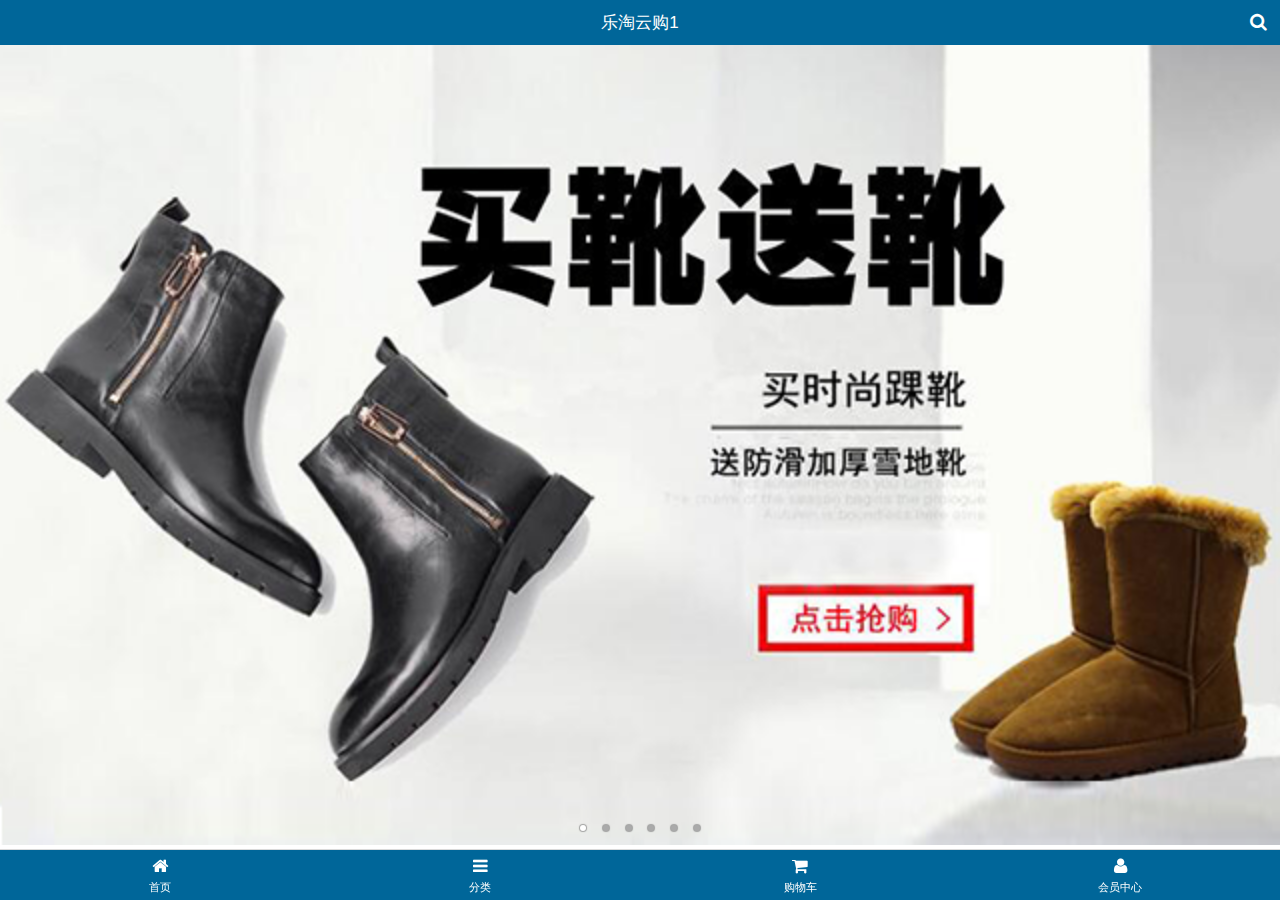
<file: public/frontEnd/index.html>
<!DOCTYPE html>
<html lang="en">

<head>
  <meta charset="UTF-8">
  <meta name="viewport" content="width=device-width, user-scalable=no, initial-scale=1.0"
  />
  <meta content="yes" name="apple-mobile-web-app-capable">
  <!-- 下面的meta代表 当在ios系统的手机中进入该网站  你的手机上的有信号显示的顶部是黑色 -->
  <meta content="black" name="apple-mobile-web-app-status-bar-style">
  <!-- 下面的meta代表 当在iso系统的手机中 是否是让系统标记出手机号或者email邮箱 如果你写的是no 代表忽略电话号码 
        如果写的yes 那么会出现特殊的样式 
  -->
  <meta content="telephone=no" name="format-detection">
  <meta name="description" content="乐淘是中国最大的正品运动鞋、皮鞋网上专卖。乐淘网经营的品牌包括耐克、阿迪达斯、李宁、匡威等国内外知名品牌的篮球鞋,板鞋,休闲鞋,跑步鞋,帆布...">
  <meta name="Keywords" content="乐淘 乐淘鞋城 买鞋子 上乐淘 运动鞋 篮球鞋 帆布鞋 跑步鞋 男鞋 女鞋 足球鞋 休闲鞋 凉鞋 户外鞋 布洛克 高跟鞋 单鞋 豆豆鞋 乐福鞋 牛津鞋 凉拖 皮鞋 短靴 长靴 登山鞋 徒步鞋 硫化鞋 训练鞋 溯溪鞋 越野鞋 板鞋 足球鞋 网球鞋 赛车鞋 雪地靴 马丁靴 商务 英伦">
  <link rel="shortcut icon" href="favicon.ico" type="image/x-icon">
  <title>乐淘云购</title>
  <!-- 引入mui的css文件 -->
  <link rel="stylesheet" href="./lib/mui/css/mui.min.css">
  <!-- 字体图标库 -->
  <link rel="stylesheet" href="./lib/fontAwesome/css/font-awesome.min.css">
  <!-- 引入当前页面的css -->
  <link rel="stylesheet" href="./css/index.css">
  <link rel="stylesheet" href="./css/common.css">
</head>

<body>

  <div class="cz_topBar">
    <span>乐淘云购1</span>
    <a href="./search.html" class="icon_search fa fa-search"></a>
  </div>

  <div class="cz_content">
    <div class="mui-scroll-wrapper">
      <div class="mui-scroll">
        <div class="cz_banner mui-slider">
          <div class="mui-slider-group mui-slider-loop">
            <!--支持循环，需要重复图片节点-->
            <div class="mui-slider-item mui-slider-item-duplicate">
              <a href="#">
                <img src="images/banner6.png" />
              </a>
            </div>
            <div class="mui-slider-item">
              <a href="#">
                <img src="images/banner1.png" />
              </a>
            </div>
            <div class="mui-slider-item">
              <a href="#">
                <img src="images/banner2.png" />
              </a>
            </div>
            <div class="mui-slider-item">
              <a href="#">
                <img src="images/banner3.png" />
              </a>
            </div>
            <div class="mui-slider-item">
              <a href="#">
                <img src="images/banner4.png" />
              </a>
            </div>
            <div class="mui-slider-item">
              <a href="#">
                <img src="images/banner5.png" />
              </a>
            </div>
            <div class="mui-slider-item">
              <a href="#">
                <img src="images/banner6.png" />
              </a>
            </div>
            <!--支持循环，需要重复图片节点-->
            <div class="mui-slider-item mui-slider-item-duplicate">
              <a href="#">
                <img src="images/banner1.png" />
              </a>
            </div>
          </div>
          <div class="mui-slider-indicator">
            <div class="mui-indicator  mui-active"></div>
            <div class="mui-indicator"></div>
            <div class="mui-indicator"></div>
            <div class="mui-indicator"></div>
            <div class="mui-indicator"></div>
            <div class="mui-indicator"></div>
          </div>
        </div>
        <div class="cz_cate miu-clearfix">
          <a href="javascript:;">
            <img src="images/nav1.png" alt="">
          </a>
          <a href="javascript:;">
            <img src="images/nav2.png" alt="">
          </a>
          <a href="javascript:;">
            <img src="images/nav3.png" alt="">
          </a>
          <a href="javascript:;">
            <img src="images/nav4.png" alt="">
          </a>
          <a href="javascript:;">
            <img src="images/nav5.png" alt="">
          </a>
          <a href="javascript:;">
            <img src="images/nav6.png" alt="">
          </a>
        </div>
        <div class="cz_active">
          <a href="javascript:;">
            <img src="images/active1.png" alt="">
            <img src="images/active4.png" alt="">
          </a>

          <a href="javascript:;">
            <img src="images/active2.png" alt="">
            <img src="images/active5.png" alt="">
            <a href="javascript:;">
              <img src="images/active3.png" alt="">
            </a>
          </a>
        </div>
        <!-- 品牌專區 -->
        <div class="lt-brand">
          <a href="javascript:;">
            <img src="./images/title0.png" alt="">
          </a>
          <a href="javascript:;">
            <img src="./images/brand1.png" alt="">
          </a>
          <a href="javascript:;">
            <img src="./images/brand2.png" alt="">
          </a>
          <a href="javascript:;">
            <img src="./images/brand3.png" alt="">
          </a>
          <a href="javascript:;">
            <img src="./images/brand4.png" alt="">
          </a>
          <a href="javascript:;">
            <img src="./images/brand5.png" alt="">
          </a>
          <a href="javascript:;">
            <img src="./images/brand6.png" alt="">
          </a>
          <a href="javascript:;">
            <img src="./images/brand7.png" alt="">
          </a>
          <a href="javascript:;">
            <img src="./images/brand8.png" alt="">
          </a>
          <a href="javascript:;">
            <img src="./images/title1.png" alt="">
          </a>
        </div>
        <!-- 運動專區 -->
        <div class="lt-sport">
          <div class="lt-item">
            <a class="item-wrap">
              <img src="images/product.jpg" alt="">
              <p>adidas阿迪达斯 男式 场下休闲篮球鞋S83700 </p>
              <div class="price">
                <span class="new">￥560.00</span>
                <span class="old">￥888.00</span>
              </div>
              <button>立即購買</button>
            </a>
          </div>
          <div class="lt-item">
            <a class="item-wrap">
              <img src="images/product.jpg" alt="">
              <p>adidas阿迪达斯 男式 场下休闲篮球鞋S83700 </p>
              <div class="price">
                <span class="new">￥560.00</span>
                <span class="old">￥888.00</span>
              </div>
              <button>立即購買</button>
            </a>
          </div>
          <div class="lt-item">
            <a class="item-wrap">
              <img src="images/product.jpg" alt="">
              <p>adidas阿迪达斯 男式 场下休闲篮球鞋S83700 </p>
              <div class="price">
                <span class="new">￥560.00</span>
                <span class="old">￥888.00</span>
              </div>
              <button>立即購買</button>
            </a>
          </div>
          <div class="lt-item">
            <a class="item-wrap">
              <img src="images/product.jpg" alt="">
              <p>adidas阿迪达斯 男式 场下休闲篮球鞋S83700 </p>
              <div class="price">
                <span class="new">￥560.00</span>
                <span class="old">￥888.00</span>
              </div>
              <button>立即購買</button>
            </a>
          </div>
        </div>
        <!-- 女士專區 -->
        <div class="lt-woman">
          <img src="images/title2.png" alt="">
        </div>
        <div class="lt-sport">
          <div class="lt-item">
            <a class="item-wrap">
              <img src="images/product.jpg" alt="">
              <p>adidas阿迪达斯 男式 场下休闲篮球鞋S83700 </p>
              <div class="price">
                <span class="new">￥560.00</span>
                <span class="old">￥888.00</span>
              </div>
              <button>立即購買</button>
            </a>
          </div>
          <div class="lt-item">
            <a class="item-wrap">
              <img src="images/product.jpg" alt="">
              <p>adidas阿迪达斯 男式 场下休闲篮球鞋S83700 </p>
              <div class="price">
                <span class="new">￥560.00</span>
                <span class="old">￥888.00</span>
              </div>
              <button>立即購買</button>
            </a>
          </div>
          <div class="lt-item">
            <a class="item-wrap">
              <img src="images/product.jpg" alt="">
              <p>adidas阿迪达斯 男式 场下休闲篮球鞋S83700 </p>
              <div class="price">
                <span class="new">￥560.00</span>
                <span class="old">￥888.00</span>
              </div>
              <button>立即購買</button>
            </a>
          </div>
          <div class="lt-item">
            <a class="item-wrap">
              <img src="images/product.jpg" alt="">
              <p>adidas阿迪达斯 男式 场下休闲篮球鞋S83700 </p>
              <div class="price">
                <span class="new">￥560.00</span>
                <span class="old">￥888.00</span>
              </div>
              <button>立即購買</button>
            </a>
          </div>
        </div>
        <!-- 男生專區 -->
        <div class="lt-man">
          <img src="images/title3.png" alt="">
        </div>
        <div class="lt-sport">
          <div class="lt-item">
            <a class="item-wrap">
              <img src="images/product.jpg" alt="">
              <p>adidas阿迪达斯 男式 场下休闲篮球鞋S83700 </p>
              <div class="price">
                <span class="new">￥560.00</span>
                <span class="old">￥888.00</span>
              </div>
              <button>立即購買</button>
            </a>
          </div>
          <div class="lt-item">
            <a class="item-wrap">
              <img src="images/product.jpg" alt="">
              <p>adidas阿迪达斯 男式 场下休闲篮球鞋S83700 </p>
              <div class="price">
                <span class="new">￥560.00</span>
                <span class="old">￥888.00</span>
              </div>
              <button>立即購買</button>
            </a>
          </div>
          <div class="lt-item">
            <a class="item-wrap">
              <img src="images/product.jpg" alt="">
              <p>adidas阿迪达斯 男式 场下休闲篮球鞋S83700 </p>
              <div class="price">
                <span class="new">￥560.00</span>
                <span class="old">￥888.00</span>
              </div>
              <button>立即購買</button>
            </a>
          </div>
          <div class="lt-item">
            <a class="item-wrap">
              <img src="images/product.jpg" alt="">
              <p>adidas阿迪达斯 男式 场下休闲篮球鞋S83700 </p>
              <div class="price">
                <span class="new">￥560.00</span>
                <span class="old">￥888.00</span>
              </div>
              <button>立即購買</button>
            </a>
          </div>
        </div>
      </div>
    </div>

  </div>
  </div>
  <nav class="mui-bar mui-bar-tab lt-toolbar">
    <a class="mui-item mui-active" href="./index.html">
      <span class="fa fa-home"></span>
      <span class="mui-tab-label">首页</span>
    </a>
    <a class="mui-item" href="./sort.html">
      <span class="fa fa-navicon"></span>
      <span class="mui-tab-label">分类</span>
    </a>
    <a class="mui-item" href="./cart.html">
      <span class="fa fa-shopping-cart"></span>
      <span class="mui-tab-label">购物车</span>
    </a>
    <a class="mui-item" href="./user.html">
      <span class="fa fa-user"></span>
      <span class="mui-tab-label">会员中心</span>
    </a>
  </nav>
  <script src="./lib/mui/js/mui.min.js"></script>
  <!-- 这是zepto里的核心模块之一在开发的时候可以一一进行引入 但是当项目上线之后 就需要合并所有模块 -->
  <script src="./lib/zepto/zepto.min.js"></script>
  <script src="./lib/artTemplate/template-native.js"></script>
  <script src="./js/common.js"></script>

</body>

</html>
</file>
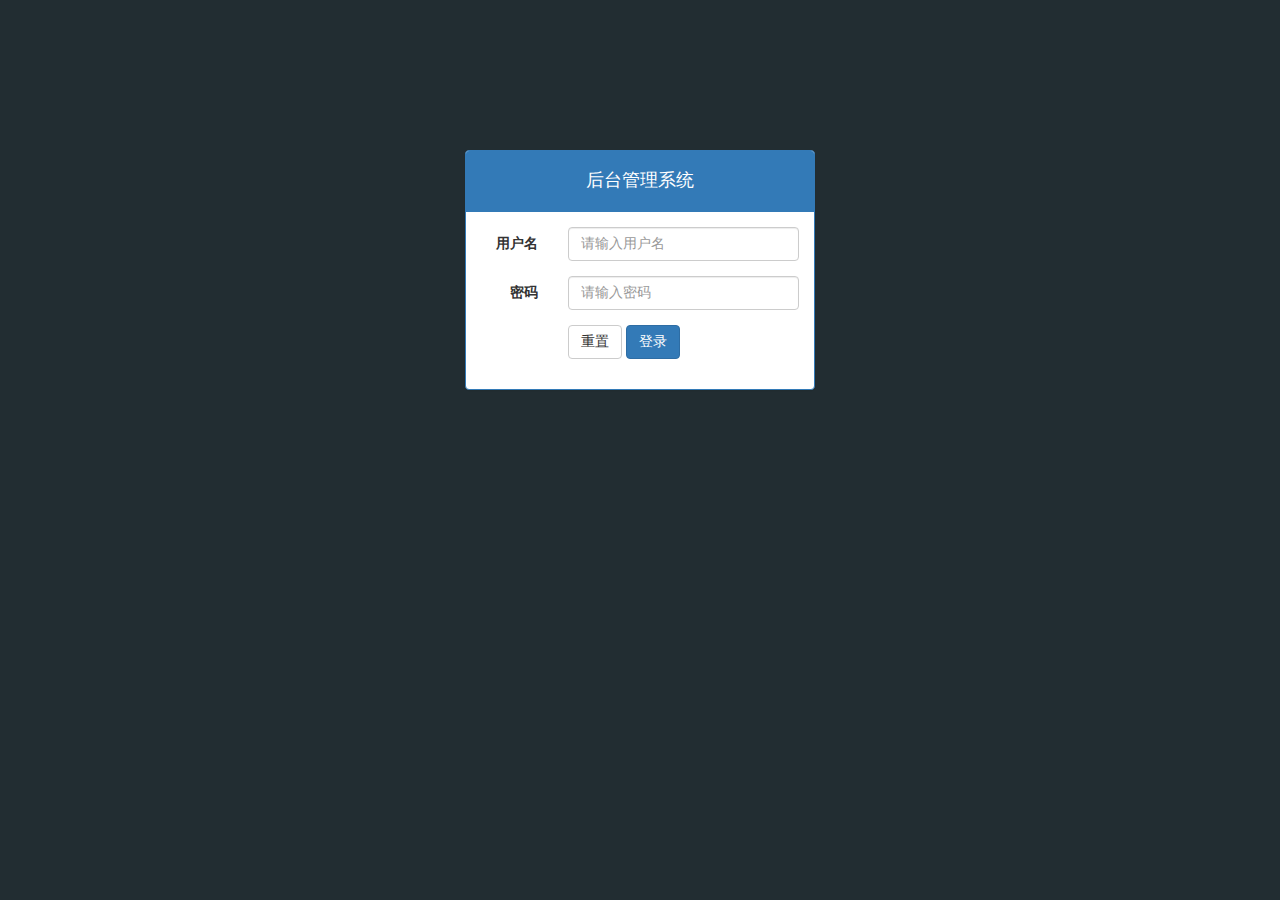
<file: public/backEnd/logo.html>
<!DOCTYPE html>
<html lang="en">

<head>
  <meta charset="UTF-8">
  <meta name="viewport" content="width=device-width, initial-scale=1.0">
  <meta http-equiv="X-UA-Compatible" content="ie=edge">
  <title>Document</title>
  <link rel="stylesheet" href="./lib/bootstrap/css/bootstrap.min.css">
  <link rel="stylesheet" href="./lib/bootstrap-validator/css/bootstrapValidator.css">
  <link rel="stylesheet" href="./lib/nprogress/nprogress.css">
  <link rel="stylesheet" href="./css/admin.css">
  <style>
    body {
      background-color: #222d32;
    }
    .container {
      padding-top: 150px;
    }
  </style>
</head>
<div class="container">
  <div class="col-md-4 col-md-offset-4">
    <div class="panel panel-primary mt_150">
      <div class="panel-heading text-center">
        <h4>后台管理系统</h4>
      </div>
      <div class="panel-body">
        <form id="login-form" class="form-horizontal" autocomplete="off">
          <div class="form-group">
            <label for="username" class="col-sm-3 control-label">用户名</label>
            <div class="col-sm-9">
              <input name="username" type="text" class="form-control" id="username" placeholder="请输入用户名">
            </div>
          </div>
          <div class="form-group">
            <label for="password" class="col-sm-3 control-label">密码</label>
            <div class="col-sm-9">
              <input name="password" type="password" class="form-control" id="password" placeholder="请输入密码">
            </div>
          </div>
          <div class="form-group">
            <div class="col-sm-offset-3 col-sm-10">
              <button type="button" class="btn btn-default mr_50">重置</button>
              <button type="submit" class="btn btn-primary">登录</button>
            </div>
          </div>
        </form>
      </div>
    </div>
  </div>
</div>

<body>

   <!-- 引入jquery -->
   <script src="./lib/jquery/jquery.min.js"></script>
   <!-- 引入bootstrap的插件 -->
   <script src="./lib/bootstrap/js/bootstrap.min.js"></script>  
   <!-- 引入表单验证的插件 -->
   <script src="./lib/bootstrap-validator/js/bootstrapValidator.min.js"></script>
   <!-- 引入进度条插件 -->
   <script src="./lib/nprogress/nprogress.js"></script>
   <script src="./js/admin.js"></script>
</body>

</html>
</file>
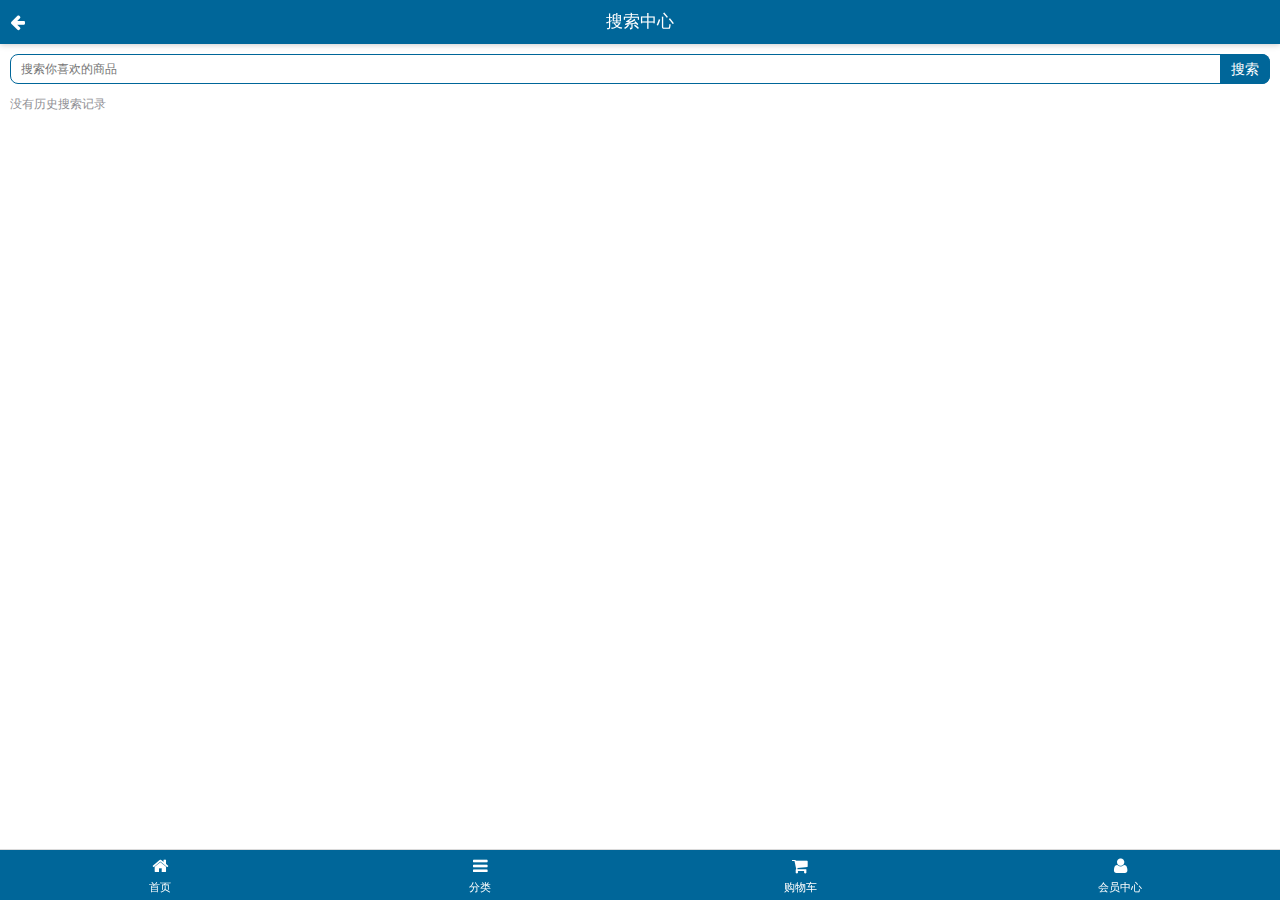
<file: public/frontEnd/search.html>
<!DOCTYPE html>
<html lang="en">

<head>
  <meta charset="UTF-8">
  <meta name="viewport" content="width=device-width, user-scalable=no, initial-scale=1.0" />
  <meta content="yes" name="apple-mobile-web-app-capable">
  <!-- 下面的meta代表 当在ios系统的手机中进入该网站  你的手机上的有信号显示的顶部是黑色 -->
  <meta content="black" name="apple-mobile-web-app-status-bar-style">
  <!-- 下面的meta代表 当在iso系统的手机中 是否是让系统标记出手机号或者email邮箱 如果你写的是no 代表忽略电话号码 
        如果写的yes 那么会出现特殊的样式 
  -->
  <meta content="telephone=no" name="format-detection">
  <meta name="description" content="乐淘是中国最大的正品运动鞋、皮鞋网上专卖。乐淘网经营的品牌包括耐克、阿迪达斯、李宁、匡威等国内外知名品牌的篮球鞋,板鞋,休闲鞋,跑步鞋,帆布...">
  <meta name="Keywords" content="乐淘 乐淘鞋城 买鞋子 上乐淘 运动鞋 篮球鞋 帆布鞋 跑步鞋 男鞋 女鞋 足球鞋 休闲鞋 凉鞋 户外鞋 布洛克 高跟鞋 单鞋 豆豆鞋 乐福鞋 牛津鞋 凉拖 皮鞋 短靴 长靴 登山鞋 徒步鞋 硫化鞋 训练鞋 溯溪鞋 越野鞋 板鞋 足球鞋 网球鞋 赛车鞋 雪地靴 马丁靴 商务 英伦">
  <link rel="shortcut icon" href="favicon.ico" type="image/x-icon">
  <title>乐淘云购--搜索中心</title>
  <!-- 引入mui的css文件 -->
  <link rel="stylesheet" href="./lib/mui/css/mui.min.css">
  <!-- 字体图标库 -->
  <link rel="stylesheet" href="./lib/fontAwesome/css/font-awesome.min.css">
  <!-- 引入当前页面的css -->
  <link rel="stylesheet" href="./css/common.css">
  <link rel="stylesheet" href="./css/search.css">
</head>

<body>

  <!-- 顶部导航 -->
  <header class="mui-bar mui-bar-nav lt-header">
    <a href="javascript:history.back();" class="fa fa-arrow-left mui-pull-left "></a>
    <a href="./search.html" class="fa fa-search mui-pull-right mui-plus-visible"></a>
    <h1 class="mui-title">搜索中心</h1>
  </header>

  <!-- 底部工具 -->
  <nav class="mui-bar mui-bar-tab lt-toolbar">
    <a class="mui-item mui-active" href="./index.html">
      <span class="fa fa-home"></span>
      <span class="mui-tab-label">首页</span>
    </a>
    <a class="mui-item" href="./sort.html">
      <span class="fa fa-navicon"></span>
      <span class="mui-tab-label">分类</span>
    </a>
    <a class="mui-item" href="./cart.html">
      <span class="fa fa-shopping-cart"></span>
      <span class="mui-tab-label">购物车</span>
    </a>
    <a class="mui-item" href="./user.html">
      <span class="fa fa-user"></span>
      <span class="mui-tab-label">会员中心</span>
    </a>
  </nav>
  <!-- 中间内容 -->
  <div class="mui-content lt-search">
    <form>
      <div class="search-box">
        <span id="search-btn">搜索</span>
        <input type="text" placeholder="搜索你喜欢的商品">
      </div>
    </form>
    <p class="empty-history">没有历史搜索记录</p>
    <div class="search-history">
      <div class="search-history-title mui-clearfix">
        <span class="mui-pull-left">搜索历史</span>
        <span id="delete" class="mui-pull-right"><i class="fa fa-trash"></i> 清空记录</span>
      </div>
      <ul class="search-history-list">
        <li>
          <span class="mui-pull-left">nikes</span>
          <i class="fa fa-times mui-pull-right"></i>
        </li>
        <li>
            <span class="mui-pull-left">nikes</span>
            <i class="fa fa-times mui-pull-right"></i>
          </li>
      </ul>
    </div>
  </div>
  <script type='text/template' id="history-template">
    <%for(var i=0; i<list.length;i++) {%>
      <li>
        <span class="mui-pull-left"><%=list[i]%></span>
        <i class="fa fa-times mui-pull-right"></i>
      </li>
      <%}%>
   
  </script>
  <script src="./lib/mui/js/mui.min.js"></script>
  <!-- 这是zepto里的核心模块之一在开发的时候可以一一进行引入 但是当项目上线之后 就需要合并所有模块 -->
  <script src="./lib/zepto/zepto.min.js"></script>
  <script src="./lib/artTemplate/template-native.js"></script>
  <script src="./js/common.js"></script>
  <script src="./js/search.js"></script>

</body>

</html>
</file>
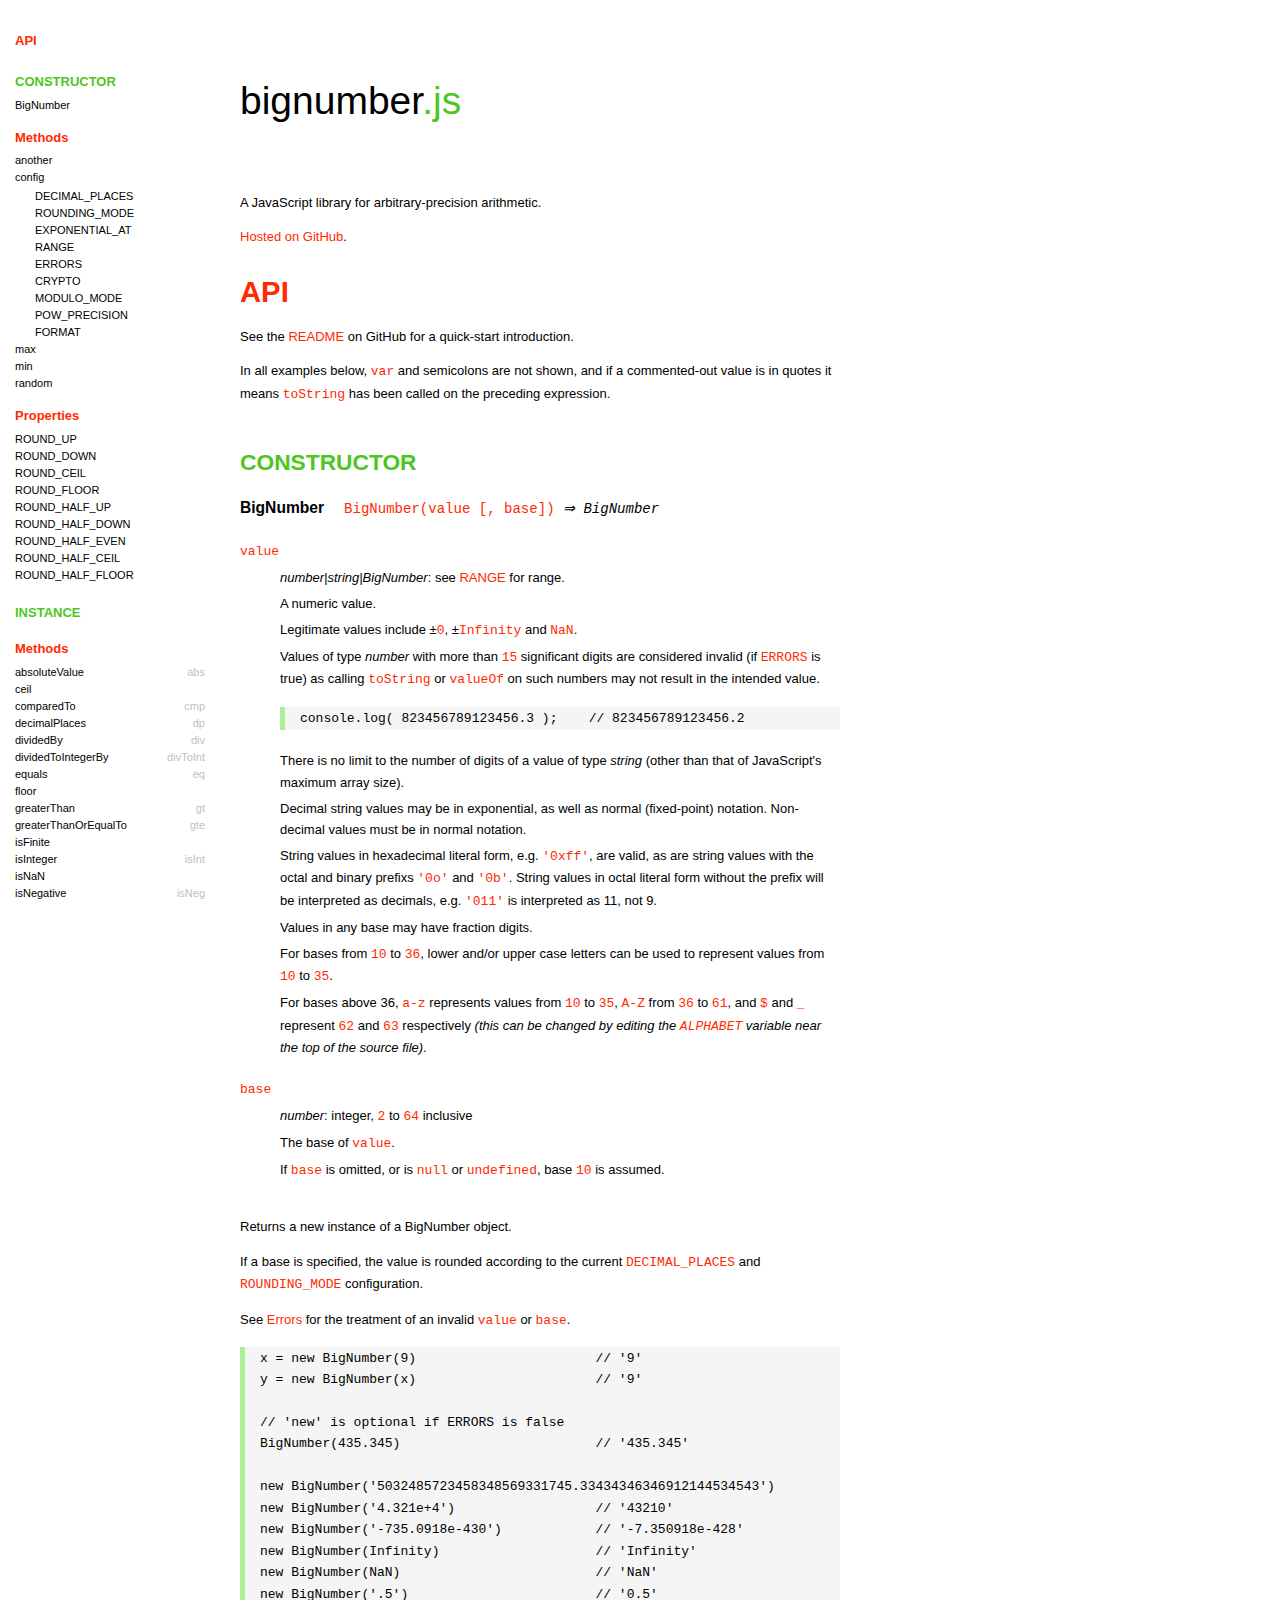
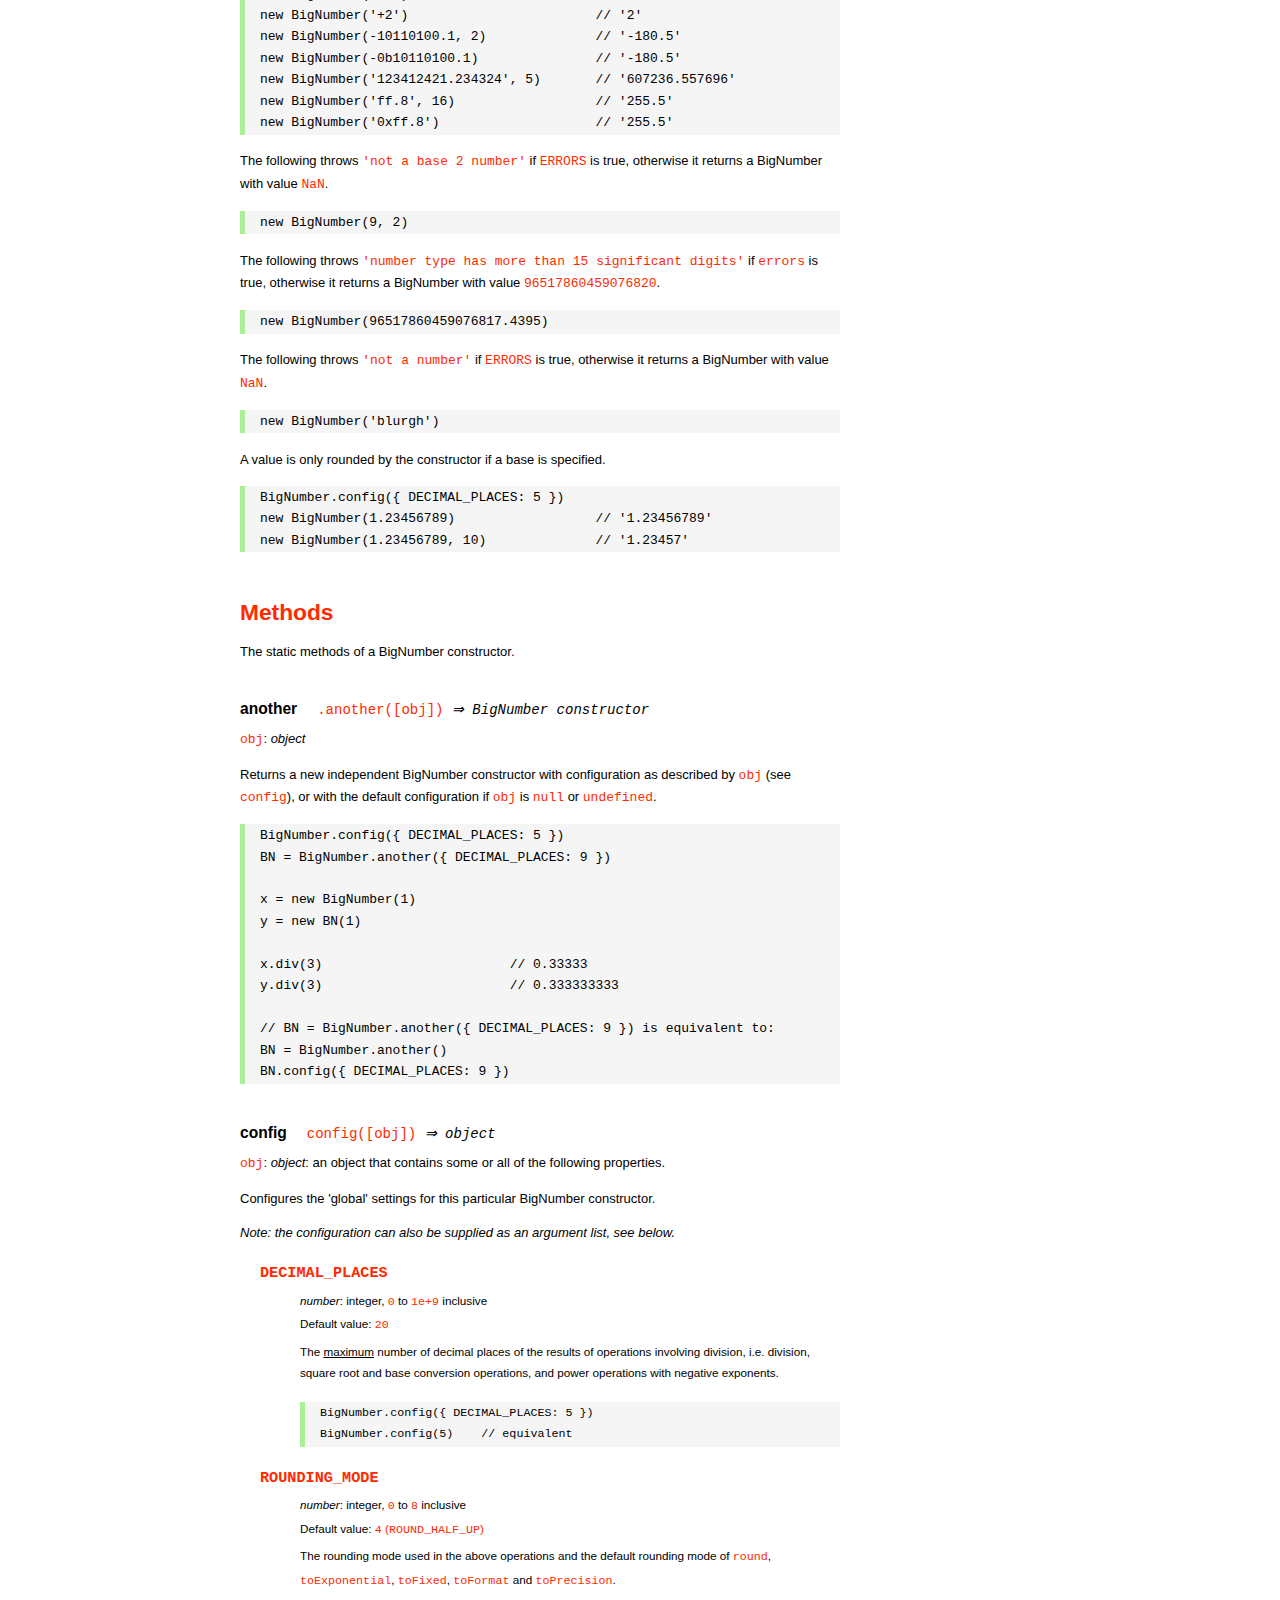
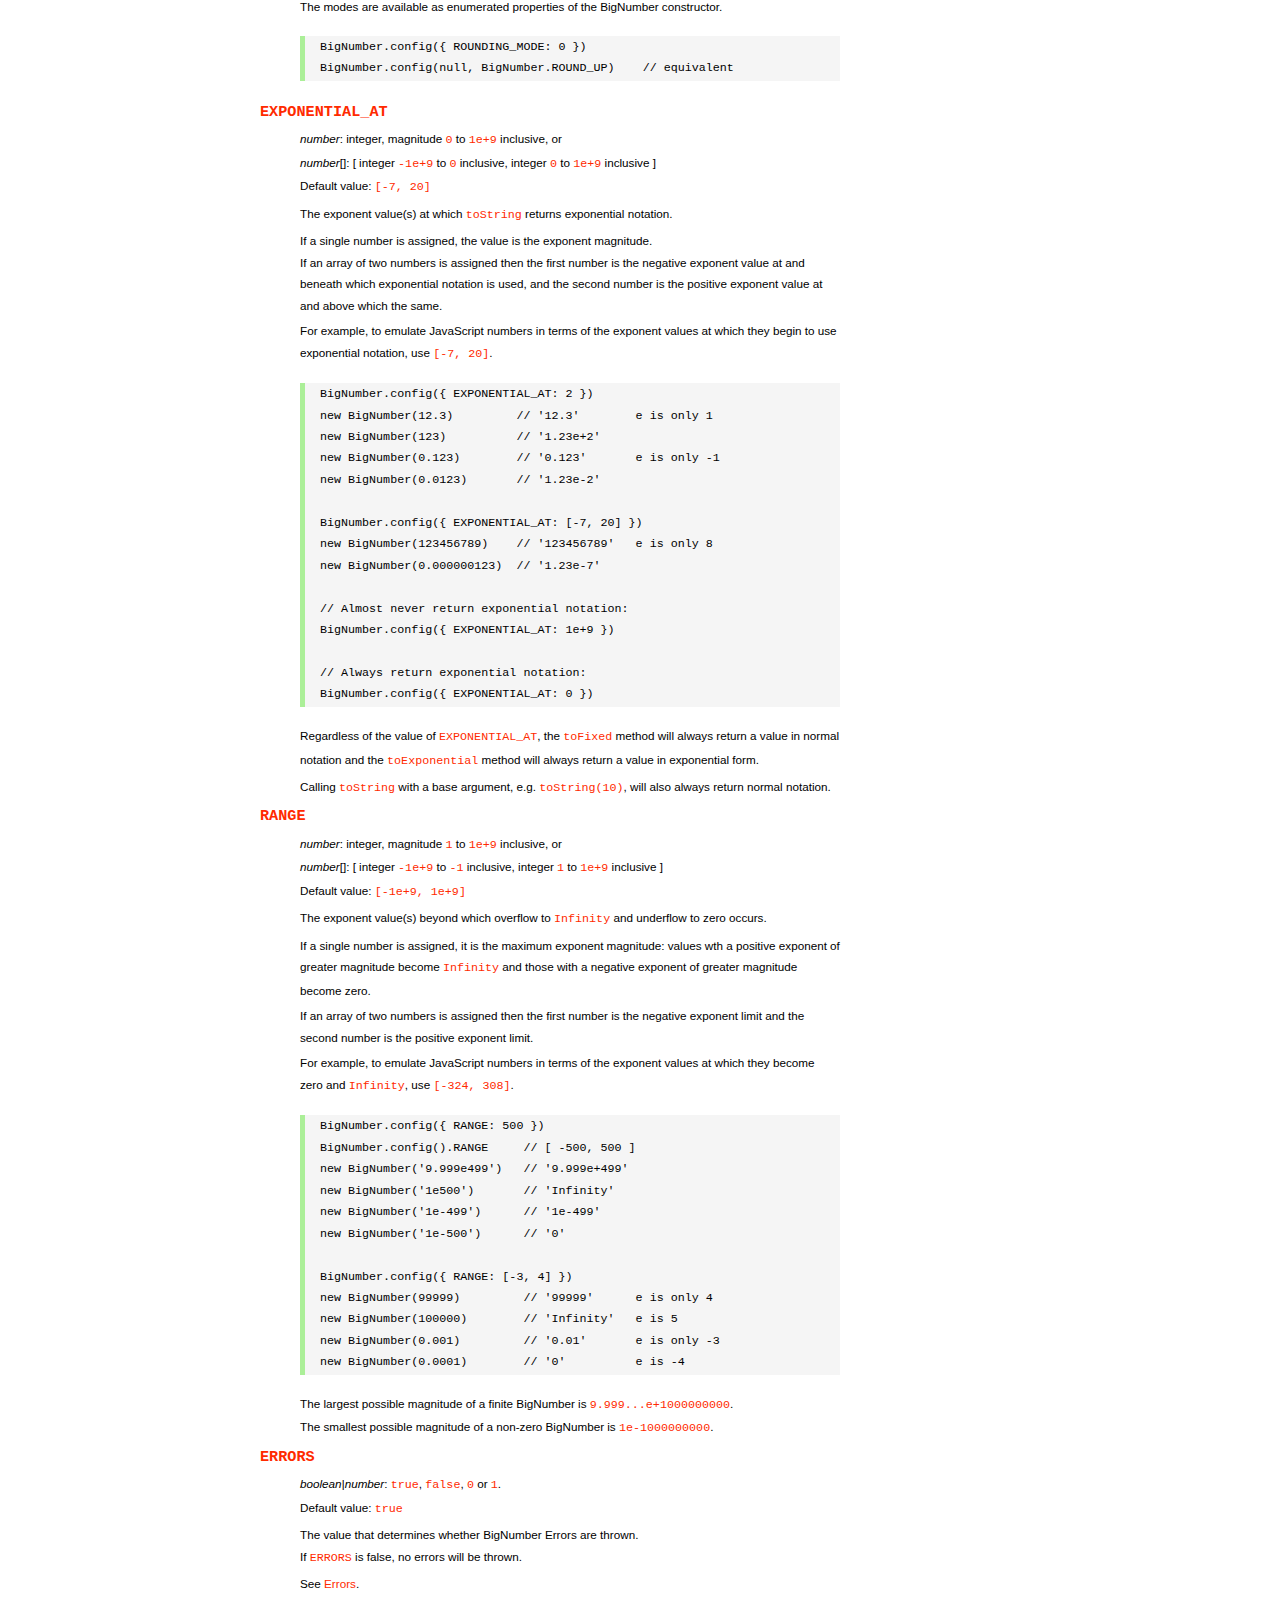
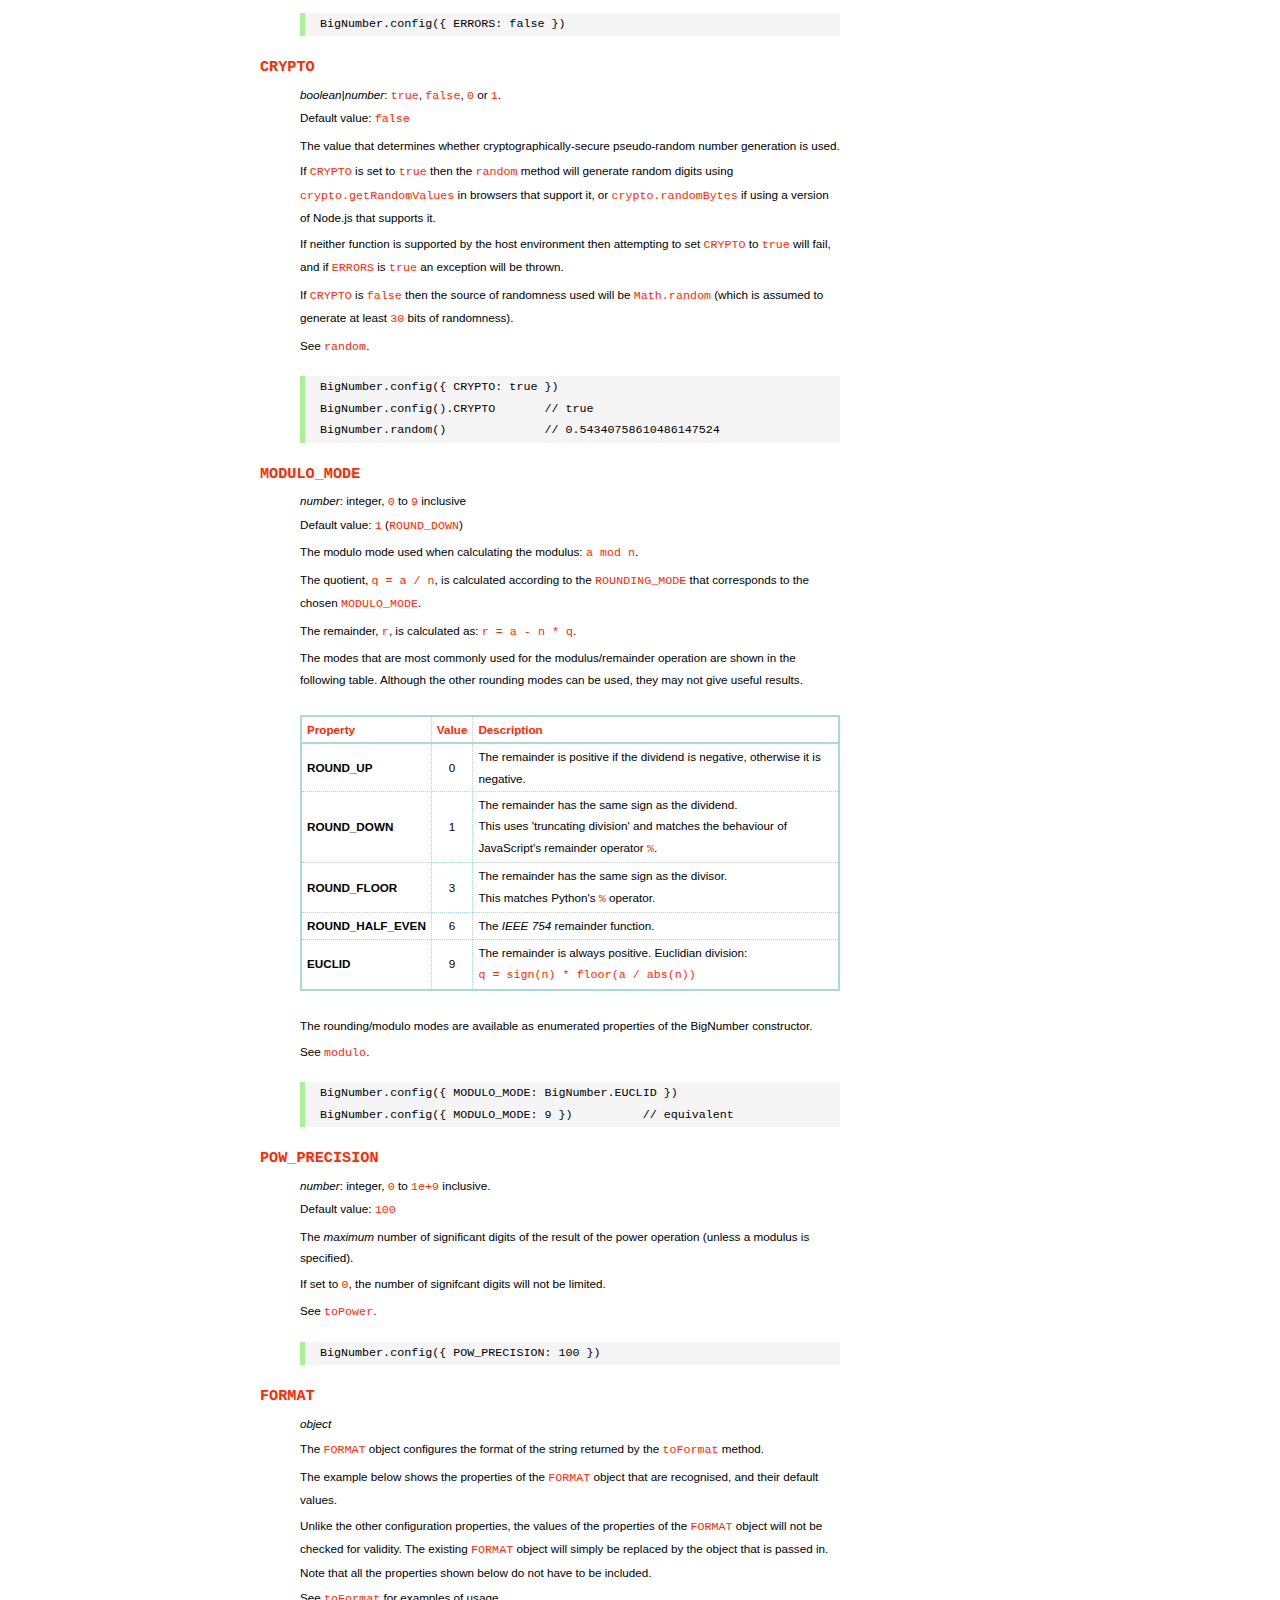
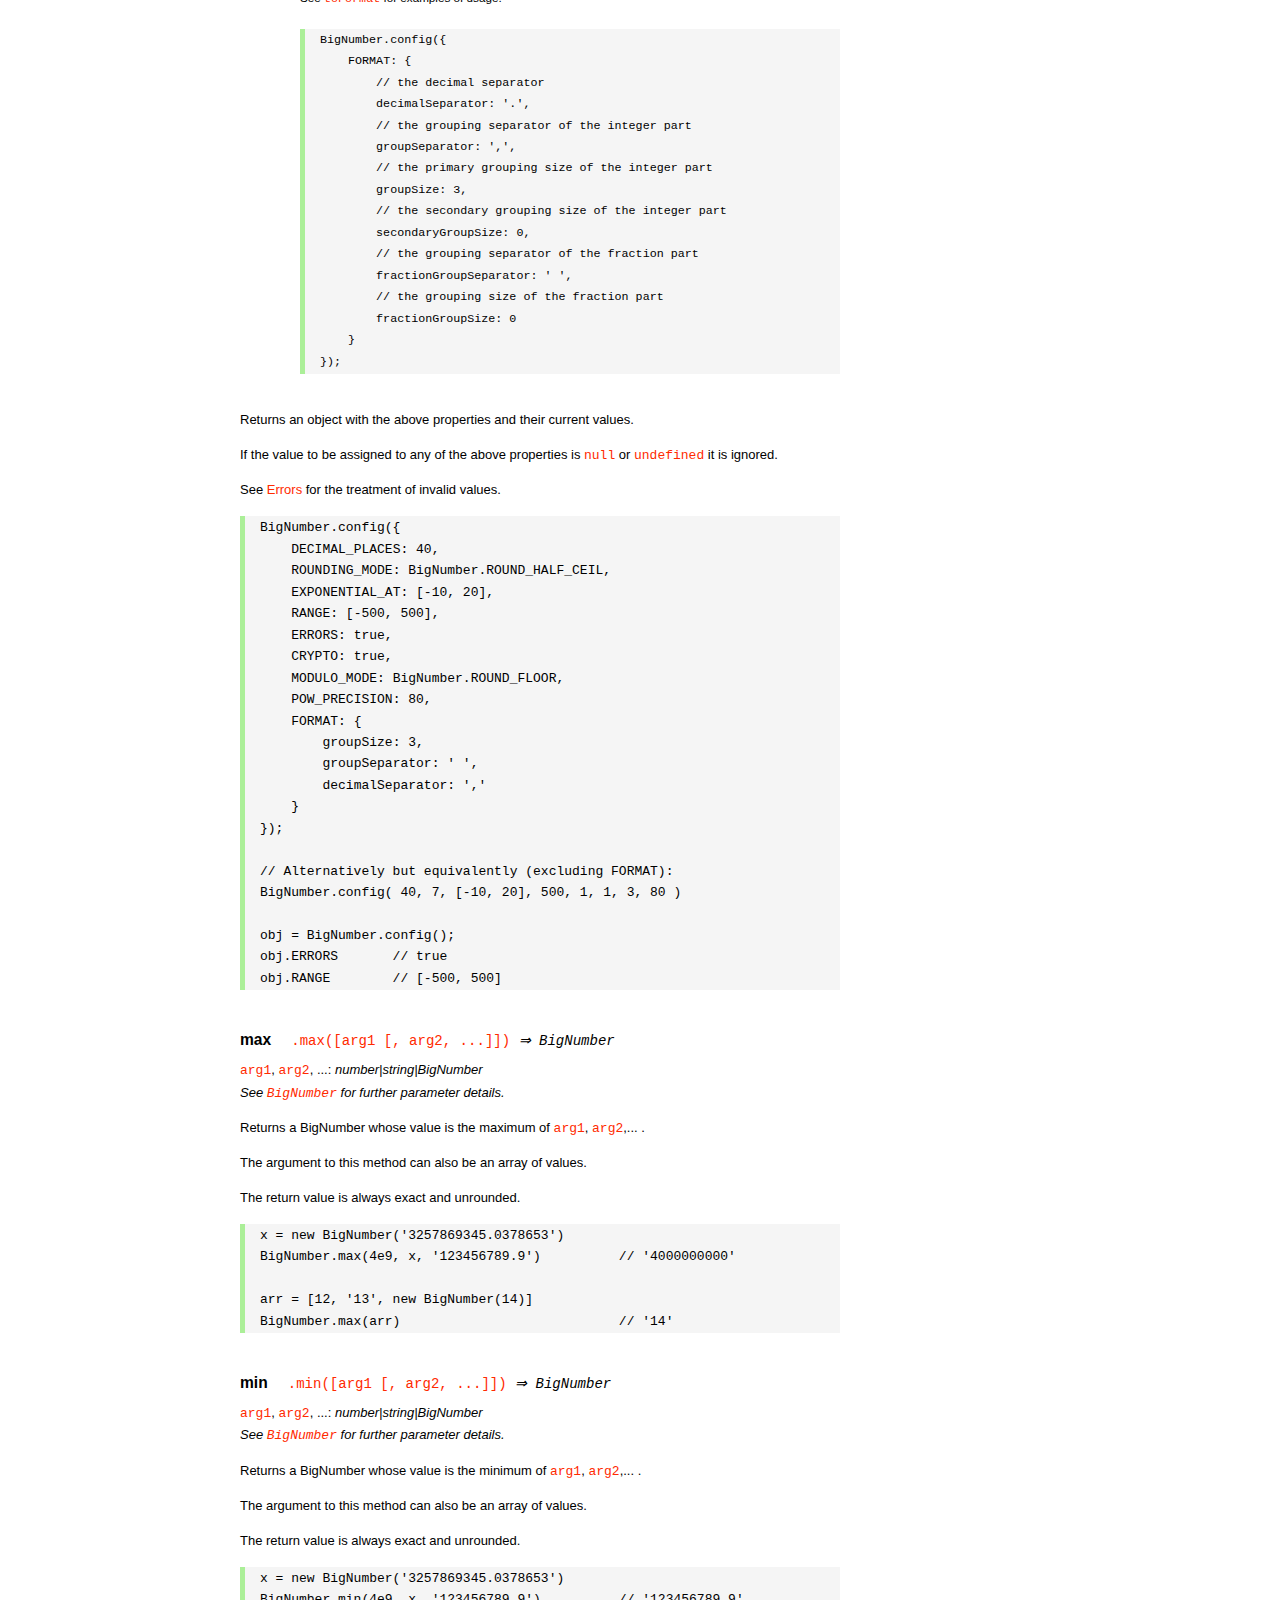
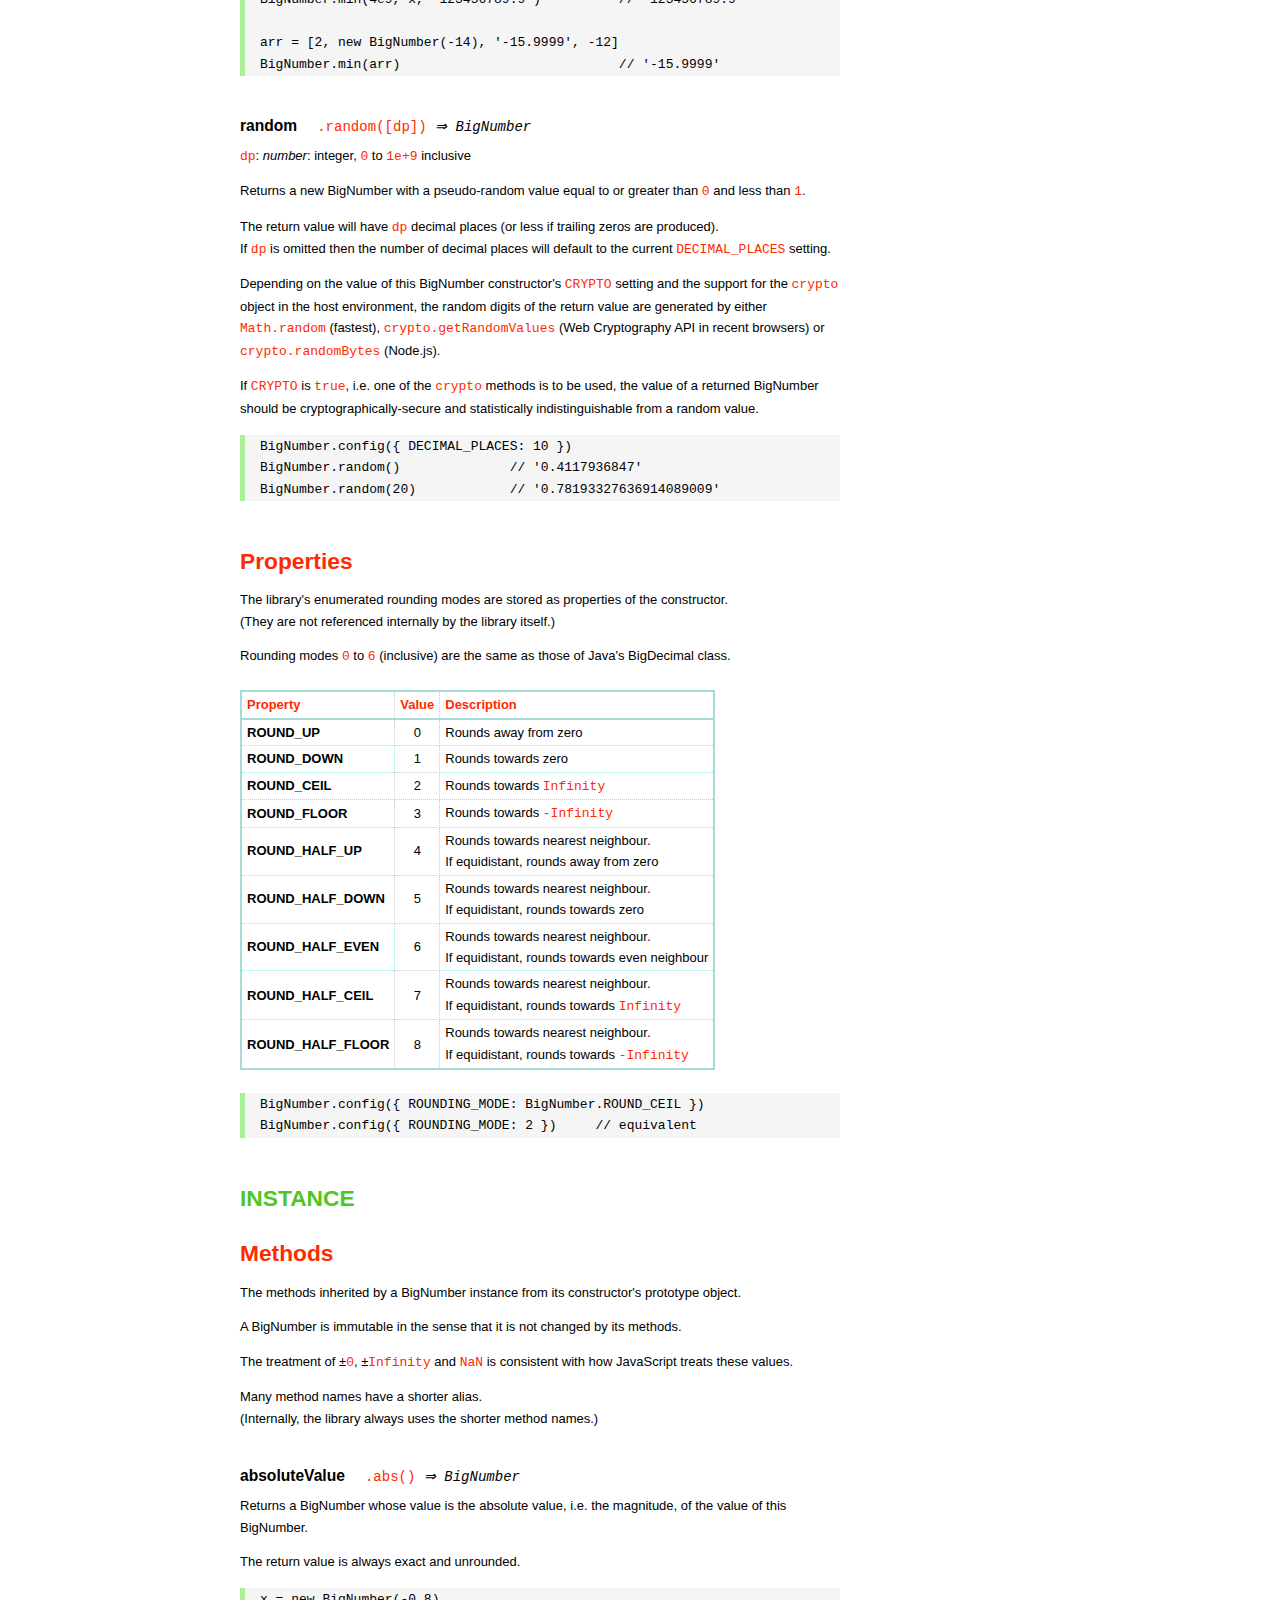
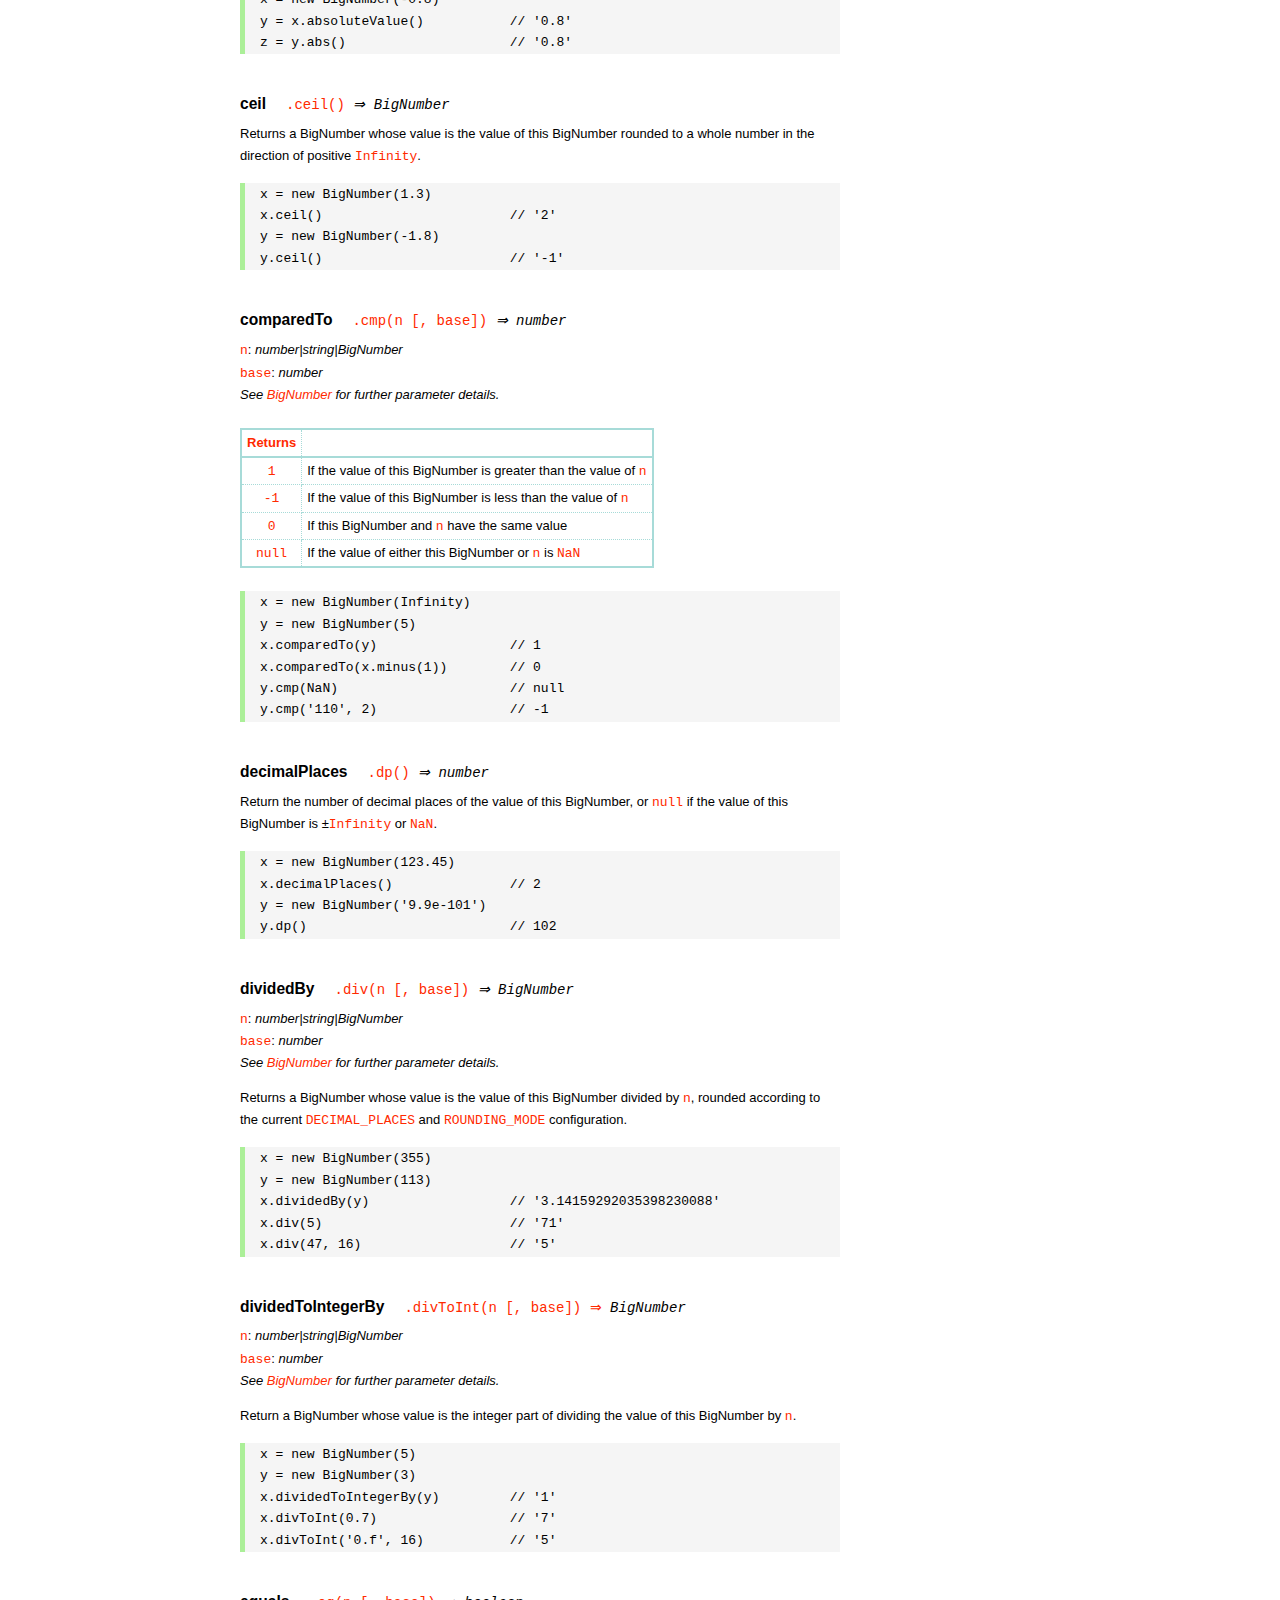
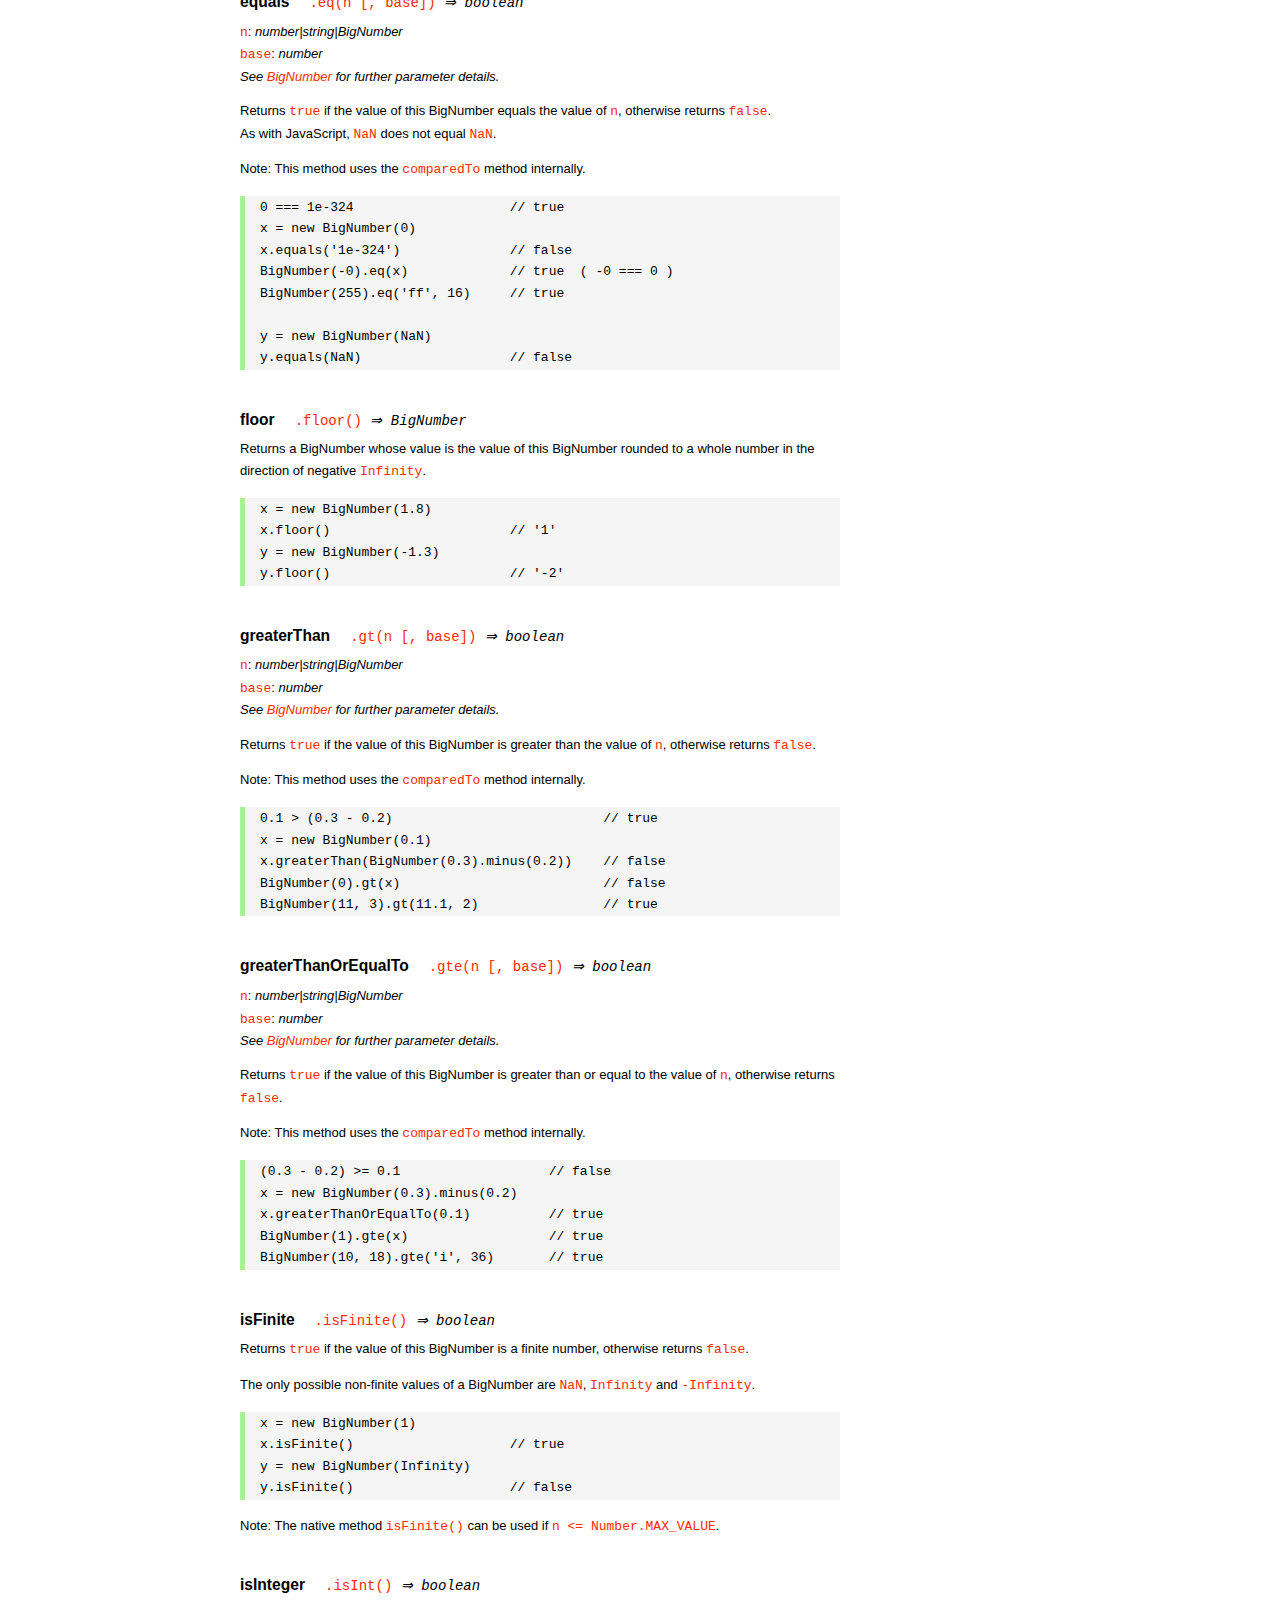
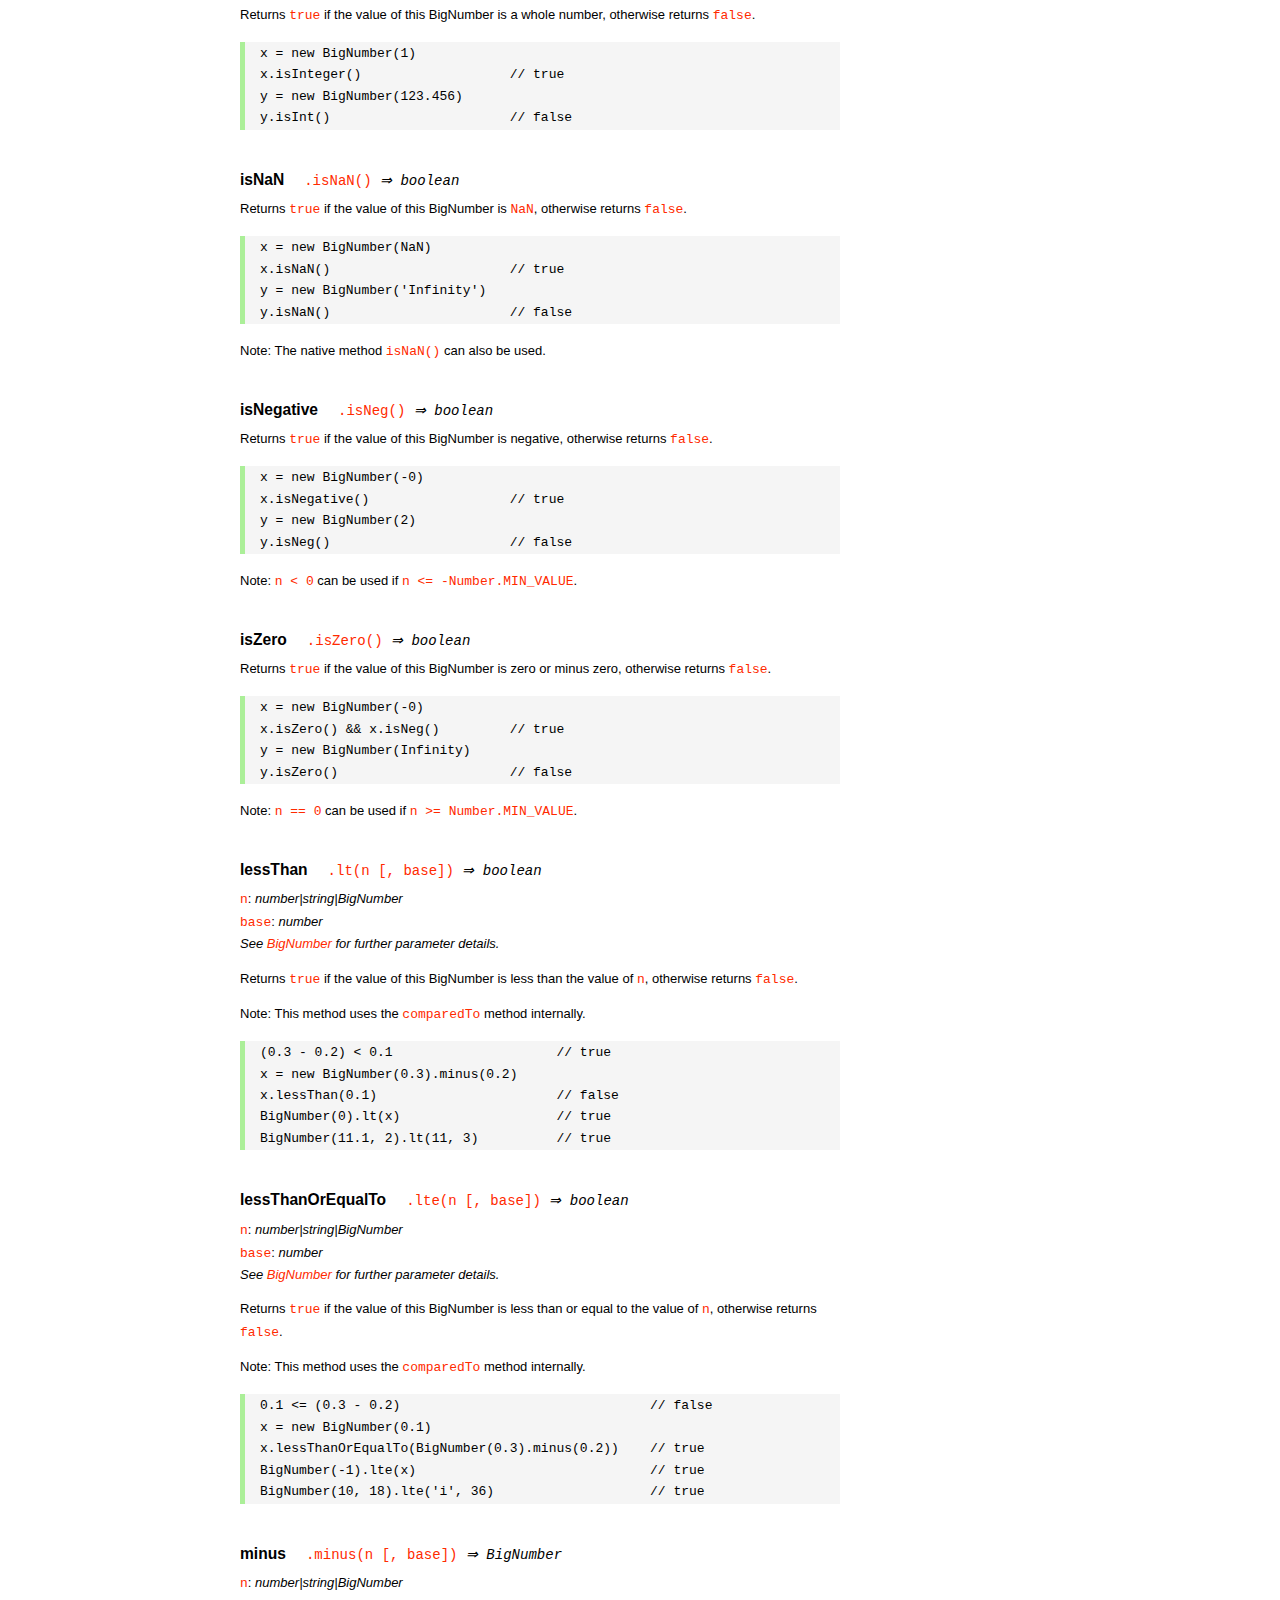
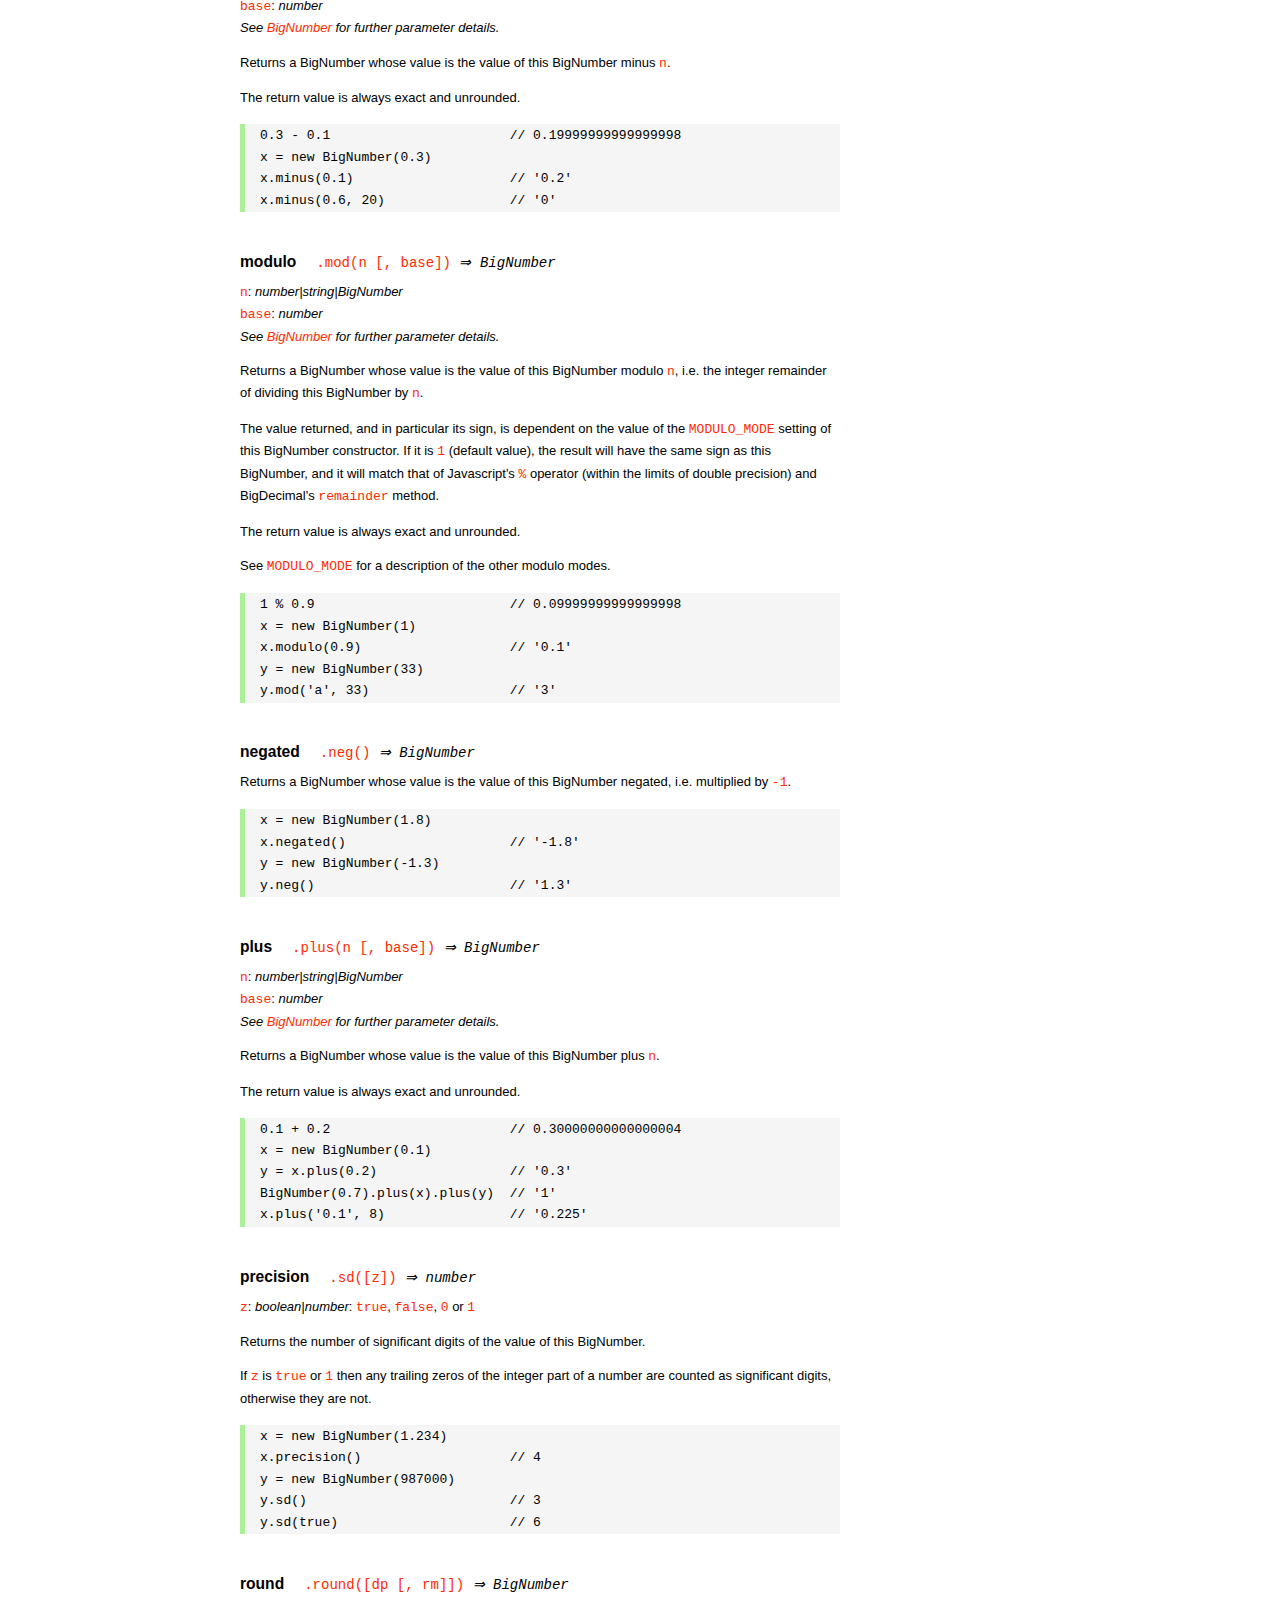
<file: node_modules/bignumber.js/doc/API.html>
<!DOCTYPE HTML>
<html>
<head>
<meta charset="utf-8">
<meta http-equiv="X-UA-Compatible" content="IE=edge">
<meta name="Author" content="M Mclaughlin">
<title>bignumber.js API</title>
<style>
html{font-size:100%}
body{background:#fff;font-family:"Helvetica Neue",Helvetica,Arial,sans-serif;font-size:13px;
  line-height:1.65em;min-height:100%;margin:0}
body,i{color:#000}
.nav{background:#fff;position:fixed;top:0;bottom:0;left:0;width:200px;overflow-y:auto;
  padding:15px 0 30px 15px}
div.container{width:600px;margin:50px 0 50px 240px}
p{margin:0 0 1em;width:600px}
pre,ul{margin:1em 0}
h1,h2,h3,h4,h5{margin:0;padding:1.5em 0 0}
h1,h2{padding:.75em 0}
!h1{font:400 3em Consolas,monaco,monospace;color:#000;margin-bottom:1em}
h1{font:400 3em Verdana,sans-serif;color:#000;margin-bottom:1em}
h2{font-size:2.25em;color:#ff2a00}
h3{font-size:1.75em;color:#4dc71f}
h4{font-size:1.75em;color:#ff2a00;padding-bottom:.75em}
h5{font-size:1.2em;margin-bottom:.4em}
h6{font-size:1.1em;margin-bottom:0.8em;padding:0.5em 0}
dd{padding-top:.35em}
dt{padding-top:.5em}
b{font-weight:700}
dt b{font-size:1.3em}
a,a:visited{color:#ff2a00;text-decoration:none}
a:active,a:hover{outline:0;text-decoration:underline}
.nav a,.nav b,.nav a:visited{display:block;color:#ff2a00;font-weight:700; margin-top:15px}
.nav b{color:#4dc71f;margin-top:20px;cursor:default;width:auto}
ul{list-style-type:none;padding:0 0 0 20px}
.nav ul{line-height:14px;padding-left:0;margin:5px 0 0}
.nav ul a,.nav ul a:visited,span{display:inline;color:#000;font-family:Verdana,Geneva,sans-serif;
  font-size:11px;font-weight:400;margin:0}
.inset,ul.inset{margin-left:20px}
.inset{font-size:.9em}
.nav li{width:auto;margin:0 0 3px}
.alias{font-style:italic;margin-left:20px}
table{border-collapse:collapse;border-spacing:0;border:2px solid #a7dbd8;margin:1.75em 0;padding:0}
td,th{text-align:left;margin:0;padding:2px 5px;border:1px dotted #a7dbd8}
th{border-top:2px solid #a7dbd8;border-bottom:2px solid #a7dbd8;color:#ff2a00}
code,pre{font-family:Consolas, monaco, monospace;font-weight:400}
pre{background:#f5f5f5;white-space:pre-wrap;word-wrap:break-word;border-left:5px solid #abef98;
  padding:1px 0 1px 15px;margin:1.2em 0}
code,.nav-title{color:#ff2a00}
.end{margin-bottom:25px}
.centre{text-align:center}
.error-table{font-size:13px;width:100%}
#faq{margin:3em 0 0}
li span{float:right;margin-right:10px;color:#c0c0c0}
#js{font:inherit;color:#4dc71f}
</style>
</head>
<body>

  <div class="nav">

    <a class='nav-title' href="#">API</a>

    <b> CONSTRUCTOR </b>
    <ul>
      <li><a href="#bignumber">BigNumber</a></li>
    </ul>

    <a href="#methods">Methods</a>
    <ul>
      <li><a href="#another">another</a></li>
      <li><a href="#config" >config</a></li>
      <li>
        <ul class="inset">
          <li><a href="#decimal-places">DECIMAL_PLACES</a></li>
          <li><a href="#rounding-mode" >ROUNDING_MODE</a></li>
          <li><a href="#exponential-at">EXPONENTIAL_AT</a></li>
          <li><a href="#range"         >RANGE</a></li>
          <li><a href="#errors"        >ERRORS</a></li>
          <li><a href="#crypto"        >CRYPTO</a></li>
          <li><a href="#modulo-mode"   >MODULO_MODE</a></li>
          <li><a href="#pow-precision" >POW_PRECISION</a></li>
          <li><a href="#format"        >FORMAT</a></li>
        </ul>
      </li>
      <li><a href="#max"    >max</a></li>
      <li><a href="#min"    >min</a></li>
      <li><a href="#random" >random</a></li>
    </ul>

    <a href="#constructor-properties">Properties</a>
    <ul>
      <li><a href="#round-up"        >ROUND_UP</a></li>
      <li><a href="#round-down"      >ROUND_DOWN</a></li>
      <li><a href="#round-ceil"      >ROUND_CEIL</a></li>
      <li><a href="#round-floor"     >ROUND_FLOOR</a></li>
      <li><a href="#round-half-up"   >ROUND_HALF_UP</a></li>
      <li><a href="#round-half-down" >ROUND_HALF_DOWN</a></li>
      <li><a href="#round-half-even" >ROUND_HALF_EVEN</a></li>
      <li><a href="#round-half-ceil" >ROUND_HALF_CEIL</a></li>
      <li><a href="#round-half-floor">ROUND_HALF_FLOOR</a></li>
    </ul>

    <b> INSTANCE </b>

    <a href="#prototype-methods">Methods</a>
    <ul>
      <li><a href="#abs"    >absoluteValue       </a><span>abs</span>     </li>
      <li><a href="#ceil"   >ceil                </a>                     </li>
      <li><a href="#cmp"    >comparedTo          </a><span>cmp</span>     </li>
      <li><a href="#dp"     >decimalPlaces       </a><span>dp</span>      </li>
      <li><a href="#div"    >dividedBy           </a><span>div</span>     </li>
      <li><a href="#divInt" >dividedToIntegerBy  </a><span>divToInt</span></li>
      <li><a href="#eq"     >equals              </a><span>eq</span>      </li>
      <li><a href="#floor"  >floor               </a>                     </li>
      <li><a href="#gt"     >greaterThan         </a><span>gt</span>      </li>
      <li><a href="#gte"    >greaterThanOrEqualTo</a><span>gte</span>     </li>
      <li><a href="#isF"    >isFinite            </a>                     </li>
      <li><a href="#isInt"  >isInteger           </a><span>isInt</span>   </li>
      <li><a href="#isNaN"  >isNaN               </a>                     </li>
      <li><a href="#isNeg"  >isNegative          </a><span>isNeg</span>   </li>
      <li><a href="#isZ"    >isZero              </a>                     </li>
      <li><a href="#lt"     >lessThan            </a><span>lt</span>      </li>
      <li><a href="#lte"    >lessThanOrEqualTo   </a><span>lte</span>     </li>
      <li><a href="#minus"  >minus               </a><span>sub</span>     </li>
      <li><a href="#mod"    >modulo              </a><span>mod</span>     </li>
      <li><a href="#neg"    >negated             </a><span>neg</span>     </li>
      <li><a href="#plus"   >plus                </a><span>add</span>     </li>
      <li><a href="#sd"     >precision           </a><span>sd</span>      </li>
      <li><a href="#round"  >round               </a>                     </li>
      <li><a href="#shift"  >shift               </a>                     </li>
      <li><a href="#sqrt"   >squareRoot          </a><span>sqrt</span>    </li>
      <li><a href="#times"  >times               </a><span>mul</span>     </li>
      <li><a href="#toD"    >toDigits            </a>                     </li>
      <li><a href="#toE"    >toExponential       </a>                     </li>
      <li><a href="#toFix"  >toFixed             </a>                     </li>
      <li><a href="#toFor"  >toFormat            </a>                     </li>
      <li><a href="#toFr"   >toFraction          </a>                     </li>
      <li><a href="#toJSON" >toJSON              </a>                     </li>
      <li><a href="#toN"    >toNumber            </a>                     </li>
      <li><a href="#pow"    >toPower             </a><span>pow</span>     </li>
      <li><a href="#toP"    >toPrecision         </a>                     </li>
      <li><a href="#toS"    >toString            </a>                     </li>
      <li><a href="#trunc"  >truncated           </a><span>trunc</span>   </li>
      <li><a href="#valueOf">valueOf             </a>                     </li>
    </ul>

    <a href="#instance-properties">Properties</a>
    <ul>
      <li><a href="#coefficient">c: coefficient</a></li>
      <li><a href="#exponent"   >e: exponent</a></li>
      <li><a href="#sign"       >s: sign</a></li>
    </ul>

    <a href="#zero-nan-infinity">Zero, NaN &amp; Infinity</a>
    <a href="#Errors">Errors</a>
    <a class='end' href="#faq">FAQ</a>

  </div>

  <div class="container">

    <h1>bignumber<span id='js'>.js</span></h1>

    <p>A JavaScript library for arbitrary-precision arithmetic.</p>
    <p><a href="https://github.com/MikeMcl/bignumber.js">Hosted on GitHub</a>. </p>

    <h2>API</h2>

    <p>
      See the <a href='https://github.com/MikeMcl/bignumber.js'>README</a> on GitHub for a
      quick-start introduction.
    </p>
    <p>
      In all examples below, <code>var</code> and semicolons are not shown, and if a commented-out
      value is in quotes it means <code>toString</code> has been called on the preceding expression.
    </p>


    <h3>CONSTRUCTOR</h3>

    <h5 id="bignumber">
      BigNumber<code class='inset'>BigNumber(value [, base]) <i>&rArr; BigNumber</i></code>
    </h5>
    <dl>
      <dt><code>value</code></dt>
      <dd>
        <i>number|string|BigNumber</i>: see <a href='#range'>RANGE</a> for
        range.
      </dd>
      <dd>
        A numeric value.
      </dd>
      <dd>
        Legitimate values include &plusmn;<code>0</code>, &plusmn;<code>Infinity</code> and
        <code>NaN</code>.
      </dd>
      <dd>
        Values of type <em>number</em> with more than <code>15</code> significant digits are
        considered invalid (if <a href='#errors'><code>ERRORS</code></a> is true) as calling
        <code><a href='#toS'>toString</a></code> or <code><a href='#valueOf'>valueOf</a></code> on
        such numbers may not result in the intended value.
        <pre>console.log( 823456789123456.3 );    // 823456789123456.2</pre>
      </dd>
      <dd>
        There is no limit to the number of digits of a value of type <em>string</em> (other than
        that of JavaScript's maximum array size).
      </dd>
      <dd>
        Decimal string values may be in exponential, as well as normal (fixed-point) notation.
        Non-decimal values must be in normal notation.
      </dd>
      <dd>
        String values in hexadecimal literal form, e.g. <code>'0xff'</code>, are valid, as are
        string values with the octal and binary prefixs <code>'0o'</code> and <code>'0b'</code>.
        String values in octal literal form without the prefix will be interpreted as
        decimals, e.g. <code>'011'</code> is interpreted as 11, not 9.
      </dd>
      <dd>Values in any base may have fraction digits.</dd>
      <dd>
        For bases from <code>10</code> to <code>36</code>, lower and/or upper case letters can be
        used to represent values from <code>10</code> to <code>35</code>.
      </dd>
      <dd>
        For bases above 36, <code>a-z</code> represents values from <code>10</code> to
        <code>35</code>, <code>A-Z</code> from <code>36</code> to <code>61</code>, and
        <code>$</code> and <code>_</code> represent <code>62</code> and <code>63</code> respectively
        <i>(this can be changed by editing the <code>ALPHABET</code> variable near the top of the
        source file)</i>.
      </dd>
    </dl>
    <dl>
      <dt><code>base</code></dt>
      <dd>
        <i>number</i>: integer, <code>2</code> to <code>64</code> inclusive
      </dd>
      <dd>The base of <code>value</code>.</dd>
      <dd>
        If <code>base</code> is omitted, or is <code>null</code> or <code>undefined</code>, base
        <code>10</code> is assumed.
      </dd>
    </dl>
    <br />
    <p>Returns a new instance of a BigNumber object.</p>
    <p>
      If a base is specified, the value is rounded according to
      the current <a href='#decimal-places'><code>DECIMAL_PLACES</code></a> and
      <a href='#rounding-mode'><code>ROUNDING_MODE</code></a> configuration.
    </p>
    <p>
      See <a href='#Errors'>Errors</a> for the treatment of an invalid <code>value</code> or
      <code>base</code>.
    </p>
    <pre>
x = new BigNumber(9)                       // '9'
y = new BigNumber(x)                       // '9'

// 'new' is optional if ERRORS is false
BigNumber(435.345)                         // '435.345'

new BigNumber('5032485723458348569331745.33434346346912144534543')
new BigNumber('4.321e+4')                  // '43210'
new BigNumber('-735.0918e-430')            // '-7.350918e-428'
new BigNumber(Infinity)                    // 'Infinity'
new BigNumber(NaN)                         // 'NaN'
new BigNumber('.5')                        // '0.5'
new BigNumber('+2')                        // '2'
new BigNumber(-10110100.1, 2)              // '-180.5'
new BigNumber(-0b10110100.1)               // '-180.5'
new BigNumber('123412421.234324', 5)       // '607236.557696'
new BigNumber('ff.8', 16)                  // '255.5'
new BigNumber('0xff.8')                    // '255.5'</pre>
    <p>
      The following throws <code>'not a base 2 number'</code> if
      <a href='#errors'><code>ERRORS</code></a> is true, otherwise it returns a BigNumber with value
      <code>NaN</code>.
    </p>
    <pre>new BigNumber(9, 2)</pre>
    <p>
      The following throws <code>'number type has more than 15 significant digits'</code> if
      <a href='#errors'><code>errors</code></a> is true, otherwise it returns a BigNumber with value
      <code>96517860459076820</code>.
    </p>
    <pre>new BigNumber(96517860459076817.4395)</pre>
    <p>
      The following throws <code>'not a number'</code> if <a href='#errors'><code>ERRORS</code></a>
      is true, otherwise it returns a BigNumber with value <code>NaN</code>.
    </p>
    <pre>new BigNumber('blurgh')</pre>
    <p>
      A value is only rounded by the constructor if a base is specified.
    </p>
    <pre>BigNumber.config({ DECIMAL_PLACES: 5 })
new BigNumber(1.23456789)                  // '1.23456789'
new BigNumber(1.23456789, 10)              // '1.23457'</pre>



    <h4 id="methods">Methods</h4>
     <p>The static methods of a BigNumber constructor.</p>




    <h5 id="another">
       another<code class='inset'>.another([obj]) <i>&rArr; BigNumber constructor</i></code>
    </h5>
    <p><code>obj</code>: <i>object</i></p>
    <p>
      Returns a new independent BigNumber constructor with configuration as described by
      <code>obj</code> (see <a href='#config'><code>config</code></a>), or with the default
      configuration if <code>obj</code> is <code>null</code> or <code>undefined</code>.
    </p>
    <pre>BigNumber.config({ DECIMAL_PLACES: 5 })
BN = BigNumber.another({ DECIMAL_PLACES: 9 })

x = new BigNumber(1)
y = new BN(1)

x.div(3)                        // 0.33333
y.div(3)                        // 0.333333333

// BN = BigNumber.another({ DECIMAL_PLACES: 9 }) is equivalent to:
BN = BigNumber.another()
BN.config({ DECIMAL_PLACES: 9 })</pre>



    <h5 id="config">config<code class='inset'>config([obj]) <i>&rArr; object</i></code></h5>
    <p>
      <code>obj</code>: <i>object</i>: an object that contains some or all of the following
      properties.
    </p>
    <p>Configures the 'global' settings for this particular BigNumber constructor.</p>
    <p><i>Note: the configuration can also be supplied as an argument list, see below.</i></p>
    <dl class='inset'>
      <dt id="decimal-places"><code><b>DECIMAL_PLACES</b></code></dt>
      <dd>
        <i>number</i>: integer, <code>0</code> to <code>1e+9</code> inclusive<br />
        Default value: <code>20</code>
      </dd>
      <dd>
        The <u>maximum</u> number of decimal places of the results of operations involving
        division, i.e. division, square root and base conversion operations, and power
        operations with negative exponents.<br />
      </dd>
      <dd>
      <pre>BigNumber.config({ DECIMAL_PLACES: 5 })
BigNumber.config(5)    // equivalent</pre>
      </dd>



      <dt id="rounding-mode"><code><b>ROUNDING_MODE</b></code></dt>
      <dd>
        <i>number</i>: integer, <code>0</code> to <code>8</code> inclusive<br />
        Default value: <code>4</code> <a href="#round-half-up">(<code>ROUND_HALF_UP</code>)</a>
      </dd>
      <dd>
        The rounding mode used in the above operations and the default rounding mode of
        <a href='#round'><code>round</code></a>,
        <a href='#toE'><code>toExponential</code></a>,
        <a href='#toFix'><code>toFixed</code></a>,
        <a href='#toFor'><code>toFormat</code></a> and
        <a href='#toP'><code>toPrecision</code></a>.
      </dd>
      <dd>The modes are available as enumerated properties of the BigNumber constructor.</dd>
       <dd>
      <pre>BigNumber.config({ ROUNDING_MODE: 0 })
BigNumber.config(null, BigNumber.ROUND_UP)    // equivalent</pre>
        </dd>



      <dt id="exponential-at"><code><b>EXPONENTIAL_AT</b></code></dt>
      <dd>
        <i>number</i>: integer, magnitude <code>0</code> to <code>1e+9</code> inclusive, or
        <br />
        <i>number</i>[]: [ integer <code>-1e+9</code> to <code>0</code> inclusive, integer
        <code>0</code> to <code>1e+9</code> inclusive ]<br />
        Default value: <code>[-7, 20]</code>
      </dd>
      <dd>
        The exponent value(s) at which <code>toString</code> returns exponential notation.
      </dd>
      <dd>
        If a single number is assigned, the value is the exponent magnitude.<br />
        If an array of two numbers is assigned then the first number is the negative exponent
        value at and beneath which exponential notation is used, and the second number is the
        positive exponent value at and above which the same.
      </dd>
      <dd>
        For example, to emulate JavaScript numbers in terms of the exponent values at which they
        begin to use exponential notation, use <code>[-7, 20]</code>.
      </dd>
      <dd>
      <pre>BigNumber.config({ EXPONENTIAL_AT: 2 })
new BigNumber(12.3)         // '12.3'        e is only 1
new BigNumber(123)          // '1.23e+2'
new BigNumber(0.123)        // '0.123'       e is only -1
new BigNumber(0.0123)       // '1.23e-2'

BigNumber.config({ EXPONENTIAL_AT: [-7, 20] })
new BigNumber(123456789)    // '123456789'   e is only 8
new BigNumber(0.000000123)  // '1.23e-7'

// Almost never return exponential notation:
BigNumber.config({ EXPONENTIAL_AT: 1e+9 })

// Always return exponential notation:
BigNumber.config({ EXPONENTIAL_AT: 0 })</pre>
      </dd>
      <dd>
        Regardless of the value of <code>EXPONENTIAL_AT</code>, the <code>toFixed</code> method
        will always return a value in normal notation and the <code>toExponential</code> method
        will always return a value in exponential form.
      </dd>
      <dd>
        Calling <code>toString</code> with a base argument, e.g. <code>toString(10)</code>, will
        also always return normal notation.
      </dd>



      <dt id="range"><code><b>RANGE</b></code></dt>
      <dd>
        <i>number</i>: integer, magnitude <code>1</code> to <code>1e+9</code> inclusive, or
        <br />
        <i>number</i>[]: [ integer <code>-1e+9</code> to <code>-1</code> inclusive, integer
        <code>1</code> to <code>1e+9</code> inclusive ]<br />
        Default value: <code>[-1e+9, 1e+9]</code>
      </dd>
      <dd>
        The exponent value(s) beyond which overflow to <code>Infinity</code> and underflow to
        zero occurs.
      </dd>
      <dd>
        If a single number is assigned, it is the maximum exponent magnitude: values wth a
        positive exponent of greater magnitude become <code>Infinity</code> and those with a
        negative exponent of greater magnitude become zero.
      <dd>
        If an array of two numbers is assigned then the first number is the negative exponent
        limit and the second number is the positive exponent limit.
      </dd>
      <dd>
        For example, to emulate JavaScript numbers in terms of the exponent values at which they
        become zero and <code>Infinity</code>, use <code>[-324, 308]</code>.
      </dd>
      <dd>
      <pre>BigNumber.config({ RANGE: 500 })
BigNumber.config().RANGE     // [ -500, 500 ]
new BigNumber('9.999e499')   // '9.999e+499'
new BigNumber('1e500')       // 'Infinity'
new BigNumber('1e-499')      // '1e-499'
new BigNumber('1e-500')      // '0'

BigNumber.config({ RANGE: [-3, 4] })
new BigNumber(99999)         // '99999'      e is only 4
new BigNumber(100000)        // 'Infinity'   e is 5
new BigNumber(0.001)         // '0.01'       e is only -3
new BigNumber(0.0001)        // '0'          e is -4</pre>
      </dd>
      <dd>
        The largest possible magnitude of a finite BigNumber is
        <code>9.999...e+1000000000</code>.<br />
        The smallest possible magnitude of a non-zero BigNumber is <code>1e-1000000000</code>.
      </dd>



      <dt id="errors"><code><b>ERRORS</b></code></dt>
      <dd>
        <i>boolean|number</i>: <code>true</code>, <code>false</code>, <code>0</code> or
        <code>1</code>.<br />
        Default value: <code>true</code>
      </dd>
      <dd>
        The value that determines whether BigNumber Errors are thrown.<br />
        If <code>ERRORS</code> is false, no errors will be thrown.
      </dd>
      <dd>See <a href='#Errors'>Errors</a>.</dd>
      <dd><pre>BigNumber.config({ ERRORS: false })</pre></dd>



      <dt id="crypto"><code><b>CRYPTO</b></code></dt>
      <dd>
        <i>boolean|number</i>: <code>true</code>, <code>false</code>, <code>0</code> or
        <code>1</code>.<br />
        Default value: <code>false</code>
      </dd>
      <dd>
        The value that determines whether cryptographically-secure pseudo-random number
        generation is used.
      </dd>
      <dd>
        If <code>CRYPTO</code> is set to <code>true</code> then the
        <a href='#random'><code>random</code></a> method will generate random digits using
        <code>crypto.getRandomValues</code> in browsers that support it, or
        <code>crypto.randomBytes</code> if using a version of Node.js that supports it.
      </dd>
      <dd>
        If neither function is supported by the host environment then attempting to set
        <code>CRYPTO</code> to <code>true</code> will fail, and if <code>ERRORS</code>
        is <code>true</code> an exception will be thrown.
      </dd>
      <dd>
        If <code>CRYPTO</code> is <code>false</code> then the source of randomness used will be
        <code>Math.random</code> (which is assumed to generate at least <code>30</code> bits of
        randomness).
      </dd>
      <dd>See <a href='#random'><code>random</code></a>.</dd>
      <dd>
      <pre>BigNumber.config({ CRYPTO: true })
BigNumber.config().CRYPTO       // true
BigNumber.random()              // 0.54340758610486147524</pre>
      </dd>



      <dt id="modulo-mode"><code><b>MODULO_MODE</b></code></dt>
      <dd>
        <i>number</i>: integer, <code>0</code> to <code>9</code> inclusive<br />
        Default value: <code>1</code> (<a href="#round-down"><code>ROUND_DOWN</code></a>)
      </dd>
      <dd>The modulo mode used when calculating the modulus: <code>a mod n</code>.</dd>
      <dd>
        The quotient, <code>q = a / n</code>, is calculated according to the
        <a href='#rounding-mode'><code>ROUNDING_MODE</code></a> that corresponds to the chosen
        <code>MODULO_MODE</code>.
      </dd>
      <dd>The remainder, <code>r</code>, is calculated as: <code>r = a - n * q</code>.</dd>
      <dd>
        The modes that are most commonly used for the modulus/remainder operation are shown in
        the following table. Although the other rounding modes can be used, they may not give
        useful results.
      </dd>
      <dd>
        <table>
          <tr><th>Property</th><th>Value</th><th>Description</th></tr>
          <tr>
            <td><b>ROUND_UP</b></td><td class='centre'>0</td>
            <td>
              The remainder is positive if the dividend is negative, otherwise it is negative.
            </td>
          </tr>
          <tr>
            <td><b>ROUND_DOWN</b></td><td class='centre'>1</td>
            <td>
              The remainder has the same sign as the dividend.<br />
              This uses 'truncating division' and matches the behaviour of JavaScript's
              remainder operator <code>%</code>.
            </td>
          </tr>
          <tr>
            <td><b>ROUND_FLOOR</b></td><td class='centre'>3</td>
            <td>
              The remainder has the same sign as the divisor.<br />
              This matches Python's <code>%</code> operator.
            </td>
          </tr>
          <tr>
            <td><b>ROUND_HALF_EVEN</b></td><td class='centre'>6</td>
            <td>The <i>IEEE 754</i> remainder function.</td>
          </tr>
           <tr>
             <td><b>EUCLID</b></td><td class='centre'>9</td>
             <td>
               The remainder is always positive. Euclidian division: <br />
               <code>q = sign(n) * floor(a / abs(n))</code>
             </td>
           </tr>
        </table>
      </dd>
      <dd>
        The rounding/modulo modes are available as enumerated properties of the BigNumber
        constructor.
      </dd>
      <dd>See <a href='#mod'><code>modulo</code></a>.</dd>
      <dd>
        <pre>BigNumber.config({ MODULO_MODE: BigNumber.EUCLID })
BigNumber.config({ MODULO_MODE: 9 })          // equivalent</pre>
      </dd>



      <dt id="pow-precision"><code><b>POW_PRECISION</b></code></dt>
      <dd>
        <i>number</i>: integer, <code>0</code> to <code>1e+9</code> inclusive.<br />
        Default value: <code>100</code>
      </dd>
      <dd>
        The <i>maximum</i> number of significant digits of the result of the power operation 
        (unless a modulus is specified).
      </dd>
      <dd>If set to <code>0</code>, the number of signifcant digits will not be limited.</dd>
      <dd>See <a href='#pow'><code>toPower</code></a>.</dd>
      <dd><pre>BigNumber.config({ POW_PRECISION: 100 })</pre></dd>



      <dt id="format"><code><b>FORMAT</b></code></dt>
      <dd><i>object</i></dd>
      <dd>
        The <code>FORMAT</code> object configures the format of the string returned by the
        <a href='#toFor'><code>toFormat</code></a> method.
      </dd>
      <dd>
        The example below shows the properties of the <code>FORMAT</code> object that are
        recognised, and their default values.
      </dd>
      <dd>
         Unlike the other configuration properties, the values of the properties of the
         <code>FORMAT</code> object will not be checked for validity. The existing
         <code>FORMAT</code> object will simply be replaced by the object that is passed in.
         Note that all the properties shown below do not have to be included.
      </dd>
      <dd>See <a href='#toFor'><code>toFormat</code></a> for examples of usage.</dd>
      <dd>
      <pre>
BigNumber.config({
    FORMAT: {
        // the decimal separator
        decimalSeparator: '.',
        // the grouping separator of the integer part
        groupSeparator: ',',
        // the primary grouping size of the integer part
        groupSize: 3,
        // the secondary grouping size of the integer part
        secondaryGroupSize: 0,
        // the grouping separator of the fraction part
        fractionGroupSeparator: ' ',
        // the grouping size of the fraction part
        fractionGroupSize: 0
    }
});</pre>
      </dd>
    </dl>
    <br />
    <p>Returns an object with the above properties and their current values.</p>
    <p>
      If the value to be assigned to any of the above properties is <code>null</code> or
      <code>undefined</code> it is ignored.
    </p>
    <p>See <a href='#Errors'>Errors</a> for the treatment of invalid values.</p>
    <pre>
BigNumber.config({
    DECIMAL_PLACES: 40,
    ROUNDING_MODE: BigNumber.ROUND_HALF_CEIL,
    EXPONENTIAL_AT: [-10, 20],
    RANGE: [-500, 500],
    ERRORS: true,
    CRYPTO: true,
    MODULO_MODE: BigNumber.ROUND_FLOOR,
    POW_PRECISION: 80,
    FORMAT: {
        groupSize: 3,
        groupSeparator: ' ',
        decimalSeparator: ','
    }
});

// Alternatively but equivalently (excluding FORMAT):
BigNumber.config( 40, 7, [-10, 20], 500, 1, 1, 3, 80 )

obj = BigNumber.config();
obj.ERRORS       // true
obj.RANGE        // [-500, 500]</pre>



    <h5 id="max">
      max<code class='inset'>.max([arg1 [, arg2, ...]]) <i>&rArr; BigNumber</i></code>
    </h5>
    <p>
      <code>arg1</code>, <code>arg2</code>, ...: <i>number|string|BigNumber</i><br />
      <i>See <code><a href="#bignumber">BigNumber</a></code> for further parameter details.</i>
    </p>
    <p>
      Returns a BigNumber whose value is the maximum of <code>arg1</code>,
      <code>arg2</code>,... .
    </p>
    <p>The argument to this method can also be an array of values.</p>
    <p>The return value is always exact and unrounded.</p>
    <pre>x = new BigNumber('3257869345.0378653')
BigNumber.max(4e9, x, '123456789.9')          // '4000000000'

arr = [12, '13', new BigNumber(14)]
BigNumber.max(arr)                            // '14'</pre>



    <h5 id="min">
      min<code class='inset'>.min([arg1 [, arg2, ...]]) <i>&rArr; BigNumber</i></code>
    </h5>
    <p>
      <code>arg1</code>, <code>arg2</code>, ...: <i>number|string|BigNumber</i><br />
      <i>See <code><a href="#bignumber">BigNumber</a></code> for further parameter details.</i>
    </p>
    <p>
      Returns a BigNumber whose value is the minimum of <code>arg1</code>,
      <code>arg2</code>,... .
    </p>
    <p>The argument to this method can also be an array of values.</p>
    <p>The return value is always exact and unrounded.</p>
    <pre>x = new BigNumber('3257869345.0378653')
BigNumber.min(4e9, x, '123456789.9')          // '123456789.9'

arr = [2, new BigNumber(-14), '-15.9999', -12]
BigNumber.min(arr)                            // '-15.9999'</pre>



    <h5 id="random">
      random<code class='inset'>.random([dp]) <i>&rArr; BigNumber</i></code>
    </h5>
    <p><code>dp</code>: <i>number</i>: integer, <code>0</code> to <code>1e+9</code> inclusive</p>
    <p>
      Returns a new BigNumber with a pseudo-random value equal to or greater than <code>0</code> and
      less than <code>1</code>.
    </p>
    <p>
      The return value will have <code>dp</code> decimal places (or less if trailing zeros are
      produced).<br />
      If <code>dp</code> is omitted then the number of decimal places will default to the current
      <a href='#decimal-places'><code>DECIMAL_PLACES</code></a> setting.
    </p>
    <p>
      Depending on the value of this BigNumber constructor's
      <a href='#crypto'><code>CRYPTO</code></a> setting and the support for the
      <code>crypto</code> object in the host environment, the random digits of the return value are
      generated by either <code>Math.random</code> (fastest), <code>crypto.getRandomValues</code>
      (Web Cryptography API in recent browsers) or <code>crypto.randomBytes</code> (Node.js).
    </p>
    <p>
      If <a href='#crypto'><code>CRYPTO</code></a> is <code>true</code>, i.e. one of the
      <code>crypto</code> methods is to be used, the value of a returned BigNumber should be
      cryptographically-secure and statistically indistinguishable from a random value.
    </p>
    <pre>BigNumber.config({ DECIMAL_PLACES: 10 })
BigNumber.random()              // '0.4117936847'
BigNumber.random(20)            // '0.78193327636914089009'</pre>



    <h4 id="constructor-properties">Properties</h4>
    <p>
      The library's enumerated rounding modes are stored as properties of the constructor.<br />
      (They are not referenced internally by the library itself.)
    </p>
    <p>
      Rounding modes <code>0</code> to <code>6</code> (inclusive) are the same as those of Java's
      BigDecimal class.
    </p>
    <table>
      <tr>
        <th>Property</th>
        <th>Value</th>
        <th>Description</th>
      </tr>
      <tr>
        <td id="round-up"><b>ROUND_UP</b></td>
        <td class='centre'>0</td>
        <td>Rounds away from zero</td>
      </tr>
      <tr>
        <td id="round-down"><b>ROUND_DOWN</b></td>
        <td class='centre'>1</td>
        <td>Rounds towards zero</td>
      </tr>
      <tr>
        <td id="round-ceil"><b>ROUND_CEIL</b></td>
        <td class='centre'>2</td>
        <td>Rounds towards <code>Infinity</code></td>
      </tr>
      <tr>
        <td id="round-floor"><b>ROUND_FLOOR</b></td>
        <td class='centre'>3</td>
        <td>Rounds towards <code>-Infinity</code></td>
      </tr>
      <tr>
        <td id="round-half-up"><b>ROUND_HALF_UP</b></td>
        <td class='centre'>4</td>
        <td>
          Rounds towards nearest neighbour.<br />
          If equidistant, rounds away from zero
        </td>
      </tr>
      <tr>
        <td id="round-half-down"><b>ROUND_HALF_DOWN</b></td>
        <td class='centre'>5</td>
        <td>
          Rounds towards nearest neighbour.<br />
          If equidistant, rounds towards zero
        </td>
      </tr>
      <tr>
        <td id="round-half-even"><b>ROUND_HALF_EVEN</b></td>
        <td class='centre'>6</td>
        <td>
          Rounds towards nearest neighbour.<br />
          If equidistant, rounds towards even neighbour
        </td>
      </tr>
      <tr>
        <td id="round-half-ceil"><b>ROUND_HALF_CEIL</b></td>
        <td class='centre'>7</td>
        <td>
          Rounds towards nearest neighbour.<br />
          If equidistant, rounds towards <code>Infinity</code>
        </td>
      </tr>
      <tr>
        <td id="round-half-floor"><b>ROUND_HALF_FLOOR</b></td>
        <td class='centre'>8</td>
        <td>
          Rounds towards nearest neighbour.<br />
          If equidistant, rounds towards <code>-Infinity</code>
        </td>
      </tr>
    </table>
    <pre>
BigNumber.config({ ROUNDING_MODE: BigNumber.ROUND_CEIL })
BigNumber.config({ ROUNDING_MODE: 2 })     // equivalent</pre>


    <h3>INSTANCE</h3>

    <h4 id="prototype-methods">Methods</h4>
    <p>The methods inherited by a BigNumber instance from its constructor's prototype object.</p>
    <p>A BigNumber is immutable in the sense that it is not changed by its methods. </p>
    <p>
      The treatment of &plusmn;<code>0</code>, &plusmn;<code>Infinity</code> and <code>NaN</code> is
      consistent with how JavaScript treats these values.
    </p>
    <p>
      Many method names have a shorter alias.<br />
      (Internally, the library always uses the shorter method names.)
    </p>



    <h5 id="abs">absoluteValue<code class='inset'>.abs() <i>&rArr; BigNumber</i></code></h5>
    <p>
      Returns a BigNumber whose value is the absolute value, i.e. the magnitude, of the value of
      this BigNumber.
    </p>
    <p>The return value is always exact and unrounded.</p>
    <pre>
x = new BigNumber(-0.8)
y = x.absoluteValue()           // '0.8'
z = y.abs()                     // '0.8'</pre>



    <h5 id="ceil">ceil<code class='inset'>.ceil() <i>&rArr; BigNumber</i></code></h5>
    <p>
      Returns a BigNumber whose value is the value of this BigNumber rounded to
      a whole number in the direction of positive <code>Infinity</code>.
    </p>
    <pre>
x = new BigNumber(1.3)
x.ceil()                        // '2'
y = new BigNumber(-1.8)
y.ceil()                        // '-1'</pre>



    <h5 id="cmp">comparedTo<code class='inset'>.cmp(n [, base]) <i>&rArr; number</i></code></h5>
    <p>
      <code>n</code>: <i>number|string|BigNumber</i><br />
      <code>base</code>: <i>number</i><br />
      <i>See <a href="#bignumber">BigNumber</a> for further parameter details.</i>
    </p>
    <table>
      <tr><th>Returns</th><th>&nbsp;</th></tr>
      <tr>
        <td class='centre'><code>1</code></td>
        <td>If the value of this BigNumber is greater than the value of <code>n</code></td>
      </tr>
      <tr>
        <td class='centre'><code>-1</code></td>
        <td>If the value of this BigNumber is less than the value of <code>n</code></td>
      </tr>
      <tr>
        <td class='centre'><code>0</code></td>
        <td>If this BigNumber and <code>n</code> have the same value</td>
      </tr>
       <tr>
        <td class='centre'><code>null</code></td>
        <td>If the value of either this BigNumber or <code>n</code> is <code>NaN</code></td>
      </tr>
    </table>
    <pre>
x = new BigNumber(Infinity)
y = new BigNumber(5)
x.comparedTo(y)                 // 1
x.comparedTo(x.minus(1))        // 0
y.cmp(NaN)                      // null
y.cmp('110', 2)                 // -1</pre>



    <h5 id="dp">decimalPlaces<code class='inset'>.dp() <i>&rArr; number</i></code></h5>
    <p>
      Return the number of decimal places of the value of this BigNumber, or <code>null</code> if
      the value of this BigNumber is &plusmn;<code>Infinity</code> or <code>NaN</code>.
    </p>
    <pre>
x = new BigNumber(123.45)
x.decimalPlaces()               // 2
y = new BigNumber('9.9e-101')
y.dp()                          // 102</pre>



    <h5 id="div">dividedBy<code class='inset'>.div(n [, base]) <i>&rArr; BigNumber</i></code>
    </h5>
    <p>
      <code>n</code>: <i>number|string|BigNumber</i><br />
      <code>base</code>: <i>number</i><br />
      <i>See <a href="#bignumber">BigNumber</a> for further parameter details.</i>
    </p>
    <p>
      Returns a BigNumber whose value is the value of this BigNumber divided by
      <code>n</code>, rounded according to the current
      <a href='#decimal-places'><code>DECIMAL_PLACES</code></a> and
      <a href='#rounding-mode'><code>ROUNDING_MODE</code></a> configuration.
    </p>
    <pre>
x = new BigNumber(355)
y = new BigNumber(113)
x.dividedBy(y)                  // '3.14159292035398230088'
x.div(5)                        // '71'
x.div(47, 16)                   // '5'</pre>



    <h5 id="divInt">
      dividedToIntegerBy<code class='inset'>.divToInt(n [, base]) &rArr;
      <i>BigNumber</i></code>
    </h5>
    <p>
      <code>n</code>: <i>number|string|BigNumber</i><br />
      <code>base</code>: <i>number</i><br />
      <i>See <a href="#bignumber">BigNumber</a> for further parameter details.</i>
    </p>
    <p>
      Return a BigNumber whose value is the integer part of dividing the value of this BigNumber by
      <code>n</code>.
    </p>
    <pre>
x = new BigNumber(5)
y = new BigNumber(3)
x.dividedToIntegerBy(y)         // '1'
x.divToInt(0.7)                 // '7'
x.divToInt('0.f', 16)           // '5'</pre>



    <h5 id="eq">equals<code class='inset'>.eq(n [, base]) <i>&rArr; boolean</i></code></h5>
    <p>
      <code>n</code>: <i>number|string|BigNumber</i><br />
      <code>base</code>: <i>number</i><br />
      <i>See <a href="#bignumber">BigNumber</a> for further parameter details.</i>
    </p>
    <p>
      Returns <code>true</code> if the value of this BigNumber equals the value of <code>n</code>,
      otherwise returns <code>false</code>.<br />
      As with JavaScript, <code>NaN</code> does not equal <code>NaN</code>.
    </p>
    <p>Note: This method uses the <a href='#cmp'><code>comparedTo</code></a> method internally.</p>
    <pre>
0 === 1e-324                    // true
x = new BigNumber(0)
x.equals('1e-324')              // false
BigNumber(-0).eq(x)             // true  ( -0 === 0 )
BigNumber(255).eq('ff', 16)     // true

y = new BigNumber(NaN)
y.equals(NaN)                   // false</pre>



    <h5 id="floor">floor<code class='inset'>.floor() <i>&rArr; BigNumber</i></code></h5>
    <p>
      Returns a BigNumber whose value is the value of this BigNumber rounded to a whole number in
      the direction of negative <code>Infinity</code>.
    </p>
    <pre>
x = new BigNumber(1.8)
x.floor()                       // '1'
y = new BigNumber(-1.3)
y.floor()                       // '-2'</pre>



    <h5 id="gt">greaterThan<code class='inset'>.gt(n [, base]) <i>&rArr; boolean</i></code></h5>
    <p>
      <code>n</code>: <i>number|string|BigNumber</i><br />
      <code>base</code>: <i>number</i><br />
      <i>See <a href="#bignumber">BigNumber</a> for further parameter details.</i>
    </p>
    <p>
      Returns <code>true</code> if the value of this BigNumber is greater than the value of
      <code>n</code>, otherwise returns <code>false</code>.
    </p>
    <p>Note: This method uses the <a href='#cmp'><code>comparedTo</code></a> method internally.</p>
    <pre>
0.1 &gt; (0.3 - 0.2)                           // true
x = new BigNumber(0.1)
x.greaterThan(BigNumber(0.3).minus(0.2))    // false
BigNumber(0).gt(x)                          // false
BigNumber(11, 3).gt(11.1, 2)                // true</pre>



    <h5 id="gte">
      greaterThanOrEqualTo<code class='inset'>.gte(n [, base]) <i>&rArr; boolean</i></code>
    </h5>
    <p>
      <code>n</code>: <i>number|string|BigNumber</i><br />
      <code>base</code>: <i>number</i><br />
      <i>See <a href="#bignumber">BigNumber</a> for further parameter details.</i>
    </p>
    <p>
      Returns <code>true</code> if the value of this BigNumber is greater than or equal to the value
      of <code>n</code>, otherwise returns <code>false</code>.
    </p>
    <p>Note: This method uses the <a href='#cmp'><code>comparedTo</code></a> method internally.</p>
    <pre>
(0.3 - 0.2) &gt;= 0.1                   // false
x = new BigNumber(0.3).minus(0.2)
x.greaterThanOrEqualTo(0.1)          // true
BigNumber(1).gte(x)                  // true
BigNumber(10, 18).gte('i', 36)       // true</pre>



    <h5 id="isF">isFinite<code class='inset'>.isFinite() <i>&rArr; boolean</i></code></h5>
    <p>
      Returns <code>true</code> if the value of this BigNumber is a finite number, otherwise
      returns <code>false</code>.
    </p>
    <p>
      The only possible non-finite values of a BigNumber are <code>NaN</code>, <code>Infinity</code>
      and <code>-Infinity</code>.
    </p>
    <pre>
x = new BigNumber(1)
x.isFinite()                    // true
y = new BigNumber(Infinity)
y.isFinite()                    // false</pre>
    <p>
      Note: The native method <code>isFinite()</code> can be used if
      <code>n &lt;= Number.MAX_VALUE</code>.
    </p>



    <h5 id="isInt">isInteger<code class='inset'>.isInt() <i>&rArr; boolean</i></code></h5>
    <p>
      Returns <code>true</code> if the value of this BigNumber is a whole number, otherwise returns
      <code>false</code>.
    </p>
    <pre>
x = new BigNumber(1)
x.isInteger()                   // true
y = new BigNumber(123.456)
y.isInt()                       // false</pre>



    <h5 id="isNaN">isNaN<code class='inset'>.isNaN() <i>&rArr; boolean</i></code></h5>
    <p>
      Returns <code>true</code> if the value of this BigNumber is <code>NaN</code>, otherwise
      returns <code>false</code>.
    </p>
    <pre>
x = new BigNumber(NaN)
x.isNaN()                       // true
y = new BigNumber('Infinity')
y.isNaN()                       // false</pre>
    <p>Note: The native method <code>isNaN()</code> can also be used.</p>



    <h5 id="isNeg">isNegative<code class='inset'>.isNeg() <i>&rArr; boolean</i></code></h5>
    <p>
      Returns <code>true</code> if the value of this BigNumber is negative, otherwise returns
      <code>false</code>.
    </p>
    <pre>
x = new BigNumber(-0)
x.isNegative()                  // true
y = new BigNumber(2)
y.isNeg()                       // false</pre>
    <p>Note: <code>n &lt; 0</code> can be used if <code>n &lt;= -Number.MIN_VALUE</code>.</p>



    <h5 id="isZ">isZero<code class='inset'>.isZero() <i>&rArr; boolean</i></code></h5>
    <p>
      Returns <code>true</code> if the value of this BigNumber is zero or minus zero, otherwise
      returns <code>false</code>.
    </p>
    <pre>
x = new BigNumber(-0)
x.isZero() && x.isNeg()         // true
y = new BigNumber(Infinity)
y.isZero()                      // false</pre>
    <p>Note: <code>n == 0</code> can be used if <code>n &gt;= Number.MIN_VALUE</code>.</p>



    <h5 id="lt">lessThan<code class='inset'>.lt(n [, base]) <i>&rArr; boolean</i></code></h5>
    <p>
      <code>n</code>: <i>number|string|BigNumber</i><br />
      <code>base</code>: <i>number</i><br />
      <i>See <a href="#bignumber">BigNumber</a> for further parameter details.</i>
    </p>
    <p>
      Returns <code>true</code> if the value of this BigNumber is less than the value of
      <code>n</code>, otherwise returns <code>false</code>.
    </p>
     <p>Note: This method uses the <a href='#cmp'><code>comparedTo</code></a> method internally.</p>
    <pre>
(0.3 - 0.2) &lt; 0.1                     // true
x = new BigNumber(0.3).minus(0.2)
x.lessThan(0.1)                       // false
BigNumber(0).lt(x)                    // true
BigNumber(11.1, 2).lt(11, 3)          // true</pre>



    <h5 id="lte">
      lessThanOrEqualTo<code class='inset'>.lte(n [, base]) <i>&rArr; boolean</i></code>
    </h5>
    <p>
      <code>n</code>: <i>number|string|BigNumber</i><br />
      <code>base</code>: <i>number</i><br />
      <i>See <a href="#bignumber">BigNumber</a> for further parameter details.</i>
    </p>
    <p>
      Returns <code>true</code> if the value of this BigNumber is less than or equal to the value of
      <code>n</code>, otherwise returns <code>false</code>.
    </p>
    <p>Note: This method uses the <a href='#cmp'><code>comparedTo</code></a> method internally.</p>
    <pre>
0.1 &lt;= (0.3 - 0.2)                                // false
x = new BigNumber(0.1)
x.lessThanOrEqualTo(BigNumber(0.3).minus(0.2))    // true
BigNumber(-1).lte(x)                              // true
BigNumber(10, 18).lte('i', 36)                    // true</pre>



    <h5 id="minus">
      minus<code class='inset'>.minus(n [, base]) <i>&rArr; BigNumber</i></code>
    </h5>
    <p>
      <code>n</code>: <i>number|string|BigNumber</i><br />
      <code>base</code>: <i>number</i><br />
      <i>See <a href="#bignumber">BigNumber</a> for further parameter details.</i>
    </p>
    <p>Returns a BigNumber whose value is the value of this BigNumber minus <code>n</code>.</p>
    <p>The return value is always exact and unrounded.</p>
    <pre>
0.3 - 0.1                       // 0.19999999999999998
x = new BigNumber(0.3)
x.minus(0.1)                    // '0.2'
x.minus(0.6, 20)                // '0'</pre>



    <h5 id="mod">modulo<code class='inset'>.mod(n [, base]) <i>&rArr; BigNumber</i></code></h5>
    <p>
      <code>n</code>: <i>number|string|BigNumber</i><br />
      <code>base</code>: <i>number</i><br />
      <i>See <a href="#bignumber">BigNumber</a> for further parameter details.</i>
    </p>
    <p>
      Returns a BigNumber whose value is the value of this BigNumber modulo <code>n</code>, i.e.
      the integer remainder of dividing this BigNumber by <code>n</code>.
    </p>
    <p>
      The value returned, and in particular its sign, is dependent on the value of the
      <a href='#modulo-mode'><code>MODULO_MODE</code></a> setting of this BigNumber constructor.
      If it is <code>1</code> (default value), the result will have the same sign as this BigNumber,
      and it will match that of Javascript's <code>%</code> operator (within the limits of double
      precision) and BigDecimal's <code>remainder</code> method.
    </p>
    <p>The return value is always exact and unrounded.</p>
    <p>
      See <a href='#modulo-mode'><code>MODULO_MODE</code></a> for a description of the other
      modulo modes.
    </p>
    <pre>
1 % 0.9                         // 0.09999999999999998
x = new BigNumber(1)
x.modulo(0.9)                   // '0.1'
y = new BigNumber(33)
y.mod('a', 33)                  // '3'</pre>



    <h5 id="neg">negated<code class='inset'>.neg() <i>&rArr; BigNumber</i></code></h5>
    <p>
      Returns a BigNumber whose value is the value of this BigNumber negated, i.e. multiplied by
      <code>-1</code>.
    </p>
    <pre>
x = new BigNumber(1.8)
x.negated()                     // '-1.8'
y = new BigNumber(-1.3)
y.neg()                         // '1.3'</pre>



    <h5 id="plus">plus<code class='inset'>.plus(n [, base]) <i>&rArr; BigNumber</i></code></h5>
    <p>
      <code>n</code>: <i>number|string|BigNumber</i><br />
      <code>base</code>: <i>number</i><br />
      <i>See <a href="#bignumber">BigNumber</a> for further parameter details.</i>
    </p>
    <p>Returns a BigNumber whose value is the value of this BigNumber plus <code>n</code>.</p>
    <p>The return value is always exact and unrounded.</p>
    <pre>
0.1 + 0.2                       // 0.30000000000000004
x = new BigNumber(0.1)
y = x.plus(0.2)                 // '0.3'
BigNumber(0.7).plus(x).plus(y)  // '1'
x.plus('0.1', 8)                // '0.225'</pre>



    <h5 id="sd">precision<code class='inset'>.sd([z]) <i>&rArr; number</i></code></h5>
    <p>
      <code>z</code>: <i>boolean|number</i>: <code>true</code>, <code>false</code>, <code>0</code>
      or <code>1</code>
    </p>
    <p>Returns the number of significant digits of the value of this BigNumber.</p>
    <p>
      If <code>z</code> is <code>true</code> or <code>1</code> then any trailing zeros of the
      integer part of a number are counted as significant digits, otherwise they are not.
    </p>
    <pre>
x = new BigNumber(1.234)
x.precision()                   // 4
y = new BigNumber(987000)
y.sd()                          // 3
y.sd(true)                      // 6</pre>



    <h5 id="round">round<code class='inset'>.round([dp [, rm]]) <i>&rArr; BigNumber</i></code></h5>
    <p>
      <code>dp</code>: <i>number</i>: integer, <code>0</code> to <code>1e+9</code> inclusive<br />
      <code>rm</code>: <i>number</i>: integer, <code>0</code> to <code>8</code> inclusive
    </p>
    <p>
      Returns a BigNumber whose value is the value of this BigNumber rounded by rounding mode
      <code>rm</code> to a maximum of <code>dp</code> decimal places.
    </p>
    <p>
      if <code>dp</code> is omitted, or is <code>null</code> or <code>undefined</code>, the
      return value is <code>n</code> rounded to a whole number.<br />
      if <code>rm</code> is omitted, or is <code>null</code> or <code>undefined</code>,
      <a href='#rounding-mode'><code>ROUNDING_MODE</code></a> is used.
    </p>
    <p>
      See <a href='#Errors'>Errors</a> for the treatment of other non-integer or out of range
      <code>dp</code> or <code>rm</code> values.
    </p>
    <pre>
x = 1234.56
Math.round(x)                             // 1235

y = new BigNumber(x)
y.round()                                 // '1235'
y.round(1)                                // '1234.6'
y.round(2)                                // '1234.56'
y.round(10)                               // '1234.56'
y.round(0, 1)                             // '1234'
y.round(0, 6)                             // '1235'
y.round(1, 1)                             // '1234.5'
y.round(1, BigNumber.ROUND_HALF_EVEN)     // '1234.6'
y                                         // '1234.56'</pre>



    <h5 id="shift">shift<code class='inset'>.shift(n) <i>&rArr; BigNumber</i></code></h5>
    <p>
      <code>n</code>: <i>number</i>: integer,
      <code>-9007199254740991</code> to <code>9007199254740991</code> inclusive
    </p>
    <p>
      Returns a BigNumber whose value is the value of this BigNumber shifted <code>n</code> places.
    <p>
      The shift is of the decimal point, i.e. of powers of ten, and is to the left if <code>n</code>
      is negative or to the right if <code>n</code> is positive.
    </p>
    <p>The return value is always exact and unrounded.</p>
    <pre>
x = new BigNumber(1.23)
x.shift(3)                      // '1230'
x.shift(-3)                     // '0.00123'</pre>



    <h5 id="sqrt">squareRoot<code class='inset'>.sqrt() <i>&rArr; BigNumber</i></code></h5>
    <p>
      Returns a BigNumber whose value is the square root of the value of this BigNumber,
      rounded according to the current
      <a href='#decimal-places'><code>DECIMAL_PLACES</code></a> and
      <a href='#rounding-mode'><code>ROUNDING_MODE</code></a> configuration.
    </p>
    <p>
      The return value will be correctly rounded, i.e. rounded as if the result was first calculated
      to an infinite number of correct digits before rounding.
    </p>
    <pre>
x = new BigNumber(16)
x.squareRoot()                  // '4'
y = new BigNumber(3)
y.sqrt()                        // '1.73205080756887729353'</pre>



    <h5 id="times">times<code class='inset'>.times(n [, base]) <i>&rArr; BigNumber</i></code></h5>
    <p>
      <code>n</code>: <i>number|string|BigNumber</i><br />
      <code>base</code>: <i>number</i><br />
      <i>See <a href="#bignumber">BigNumber</a> for further parameter details.</i>
    </p>
    <p>Returns a BigNumber whose value is the value of this BigNumber times <code>n</code>.</p>
    <p>The return value is always exact and unrounded.</p>
    <pre>
0.6 * 3                         // 1.7999999999999998
x = new BigNumber(0.6)
y = x.times(3)                  // '1.8'
BigNumber('7e+500').times(y)    // '1.26e+501'
x.times('-a', 16)               // '-6'</pre>



    <h5 id="toD">
      toDigits<code class='inset'>.toDigits([sd [, rm]]) <i>&rArr; BigNumber</i></code>
    </h5>
    <p>
      <code>sd</code>: <i>number</i>: integer, <code>1</code> to <code>1e+9</code> inclusive.<br />
      <code>rm</code>: <i>number</i>: integer, <code>0</code> to <code>8</code> inclusive.
    </p>
    <p>
      Returns a BigNumber whose value is the value of this BigNumber rounded to <code>sd</code>
      significant digits using rounding mode <code>rm</code>.
    </p>
    <p>
      If <code>sd</code> is omitted or is <code>null</code> or <code>undefined</code>, the return
      value will not be rounded.<br />
      If <code>rm</code> is omitted or is <code>null</code> or <code>undefined</code>,
      <a href='#rounding-mode'><code>ROUNDING_MODE</code></a> will be used.
    </p>
    <p>
      See <a href='#Errors'>Errors</a> for the treatment of other non-integer or out of range
      <code>sd</code> or <code>rm</code> values.
    </p>
    <pre>
BigNumber.config({ precision: 5, rounding: 4 })
x = new BigNumber(9876.54321)

x.toDigits()                          // '9876.5'
x.toDigits(6)                         // '9876.54'
x.toDigits(6, BigNumber.ROUND_UP)     // '9876.55'
x.toDigits(2)                         // '9900'
x.toDigits(2, 1)                      // '9800'
x                                     // '9876.54321'</pre>



    <h5 id="toE">
      toExponential<code class='inset'>.toExponential([dp [, rm]]) <i>&rArr; string</i></code>
    </h5>
    <p>
      <code>dp</code>: <i>number</i>: integer, <code>0</code> to <code>1e+9</code> inclusive<br />
      <code>rm</code>: <i>number</i>: integer, <code>0</code> to <code>8</code> inclusive
    </p>
    <p>
      Returns a string representing the value of this BigNumber in exponential notation rounded
      using rounding mode <code>rm</code> to <code>dp</code> decimal places, i.e with one digit
      before the decimal point and <code>dp</code> digits after it.
    </p>
    <p>
      If the value of this BigNumber in exponential notation has fewer than <code>dp</code> fraction
      digits, the return value will be appended with zeros accordingly.
    </p>
    <p>
      If <code>dp</code> is omitted, or is <code>null</code> or <code>undefined</code>, the number
      of digits after the decimal point defaults to the minimum number of digits necessary to
      represent the value exactly.<br />
      If <code>rm</code> is omitted or is <code>null</code> or <code>undefined</code>,
      <a href='#rounding-mode'><code>ROUNDING_MODE</code></a> is used.
    </p>
    <p>
      See <a href='#Errors'>Errors</a> for the treatment of other non-integer or out of range
      <code>dp</code> or <code>rm</code> values.
    </p>
     <pre>
x = 45.6
y = new BigNumber(x)
x.toExponential()               // '4.56e+1'
y.toExponential()               // '4.56e+1'
x.toExponential(0)              // '5e+1'
y.toExponential(0)              // '5e+1'
x.toExponential(1)              // '4.6e+1'
y.toExponential(1)              // '4.6e+1'
y.toExponential(1, 1)           // '4.5e+1'  (ROUND_DOWN)
x.toExponential(3)              // '4.560e+1'
y.toExponential(3)              // '4.560e+1'</pre>



    <h5 id="toFix">
      toFixed<code class='inset'>.toFixed([dp [, rm]]) <i>&rArr; string</i></code>
    </h5>
    <p>
      <code>dp</code>: <i>number</i>: integer, <code>0</code> to <code>1e+9</code> inclusive<br />
      <code>rm</code>: <i>number</i>: integer, <code>0</code> to <code>8</code> inclusive
    </p>
    <p>
      Returns a string representing the value of this BigNumber in normal (fixed-point) notation
      rounded to <code>dp</code> decimal places using rounding mode <code>rm</code>.
    </p>
    <p>
      If the value of this BigNumber in normal notation has fewer than <code>dp</code> fraction
      digits, the return value will be appended with zeros accordingly.
    </p>
   <p>
      Unlike <code>Number.prototype.toFixed</code>, which returns exponential notation if a number
      is greater or equal to <code>10<sup>21</sup></code>, this method will always return normal
      notation.
    </p>
    <p>
      If <code>dp</code> is omitted or is <code>null</code> or <code>undefined</code>, the return
      value will be unrounded and in normal notation. This is also unlike
      <code>Number.prototype.toFixed</code>, which returns the value to zero decimal places.<br />
      It is useful when fixed-point notation is required and the current
      <a href="#exponential-at"><code>EXPONENTIAL_AT</code></a> setting causes
      <code><a href='#toS'>toString</a></code> to return exponential notation.<br />
      If <code>rm</code> is omitted or is <code>null</code> or <code>undefined</code>,
      <a href='#rounding-mode'><code>ROUNDING_MODE</code></a> is used.
    </p>
    <p>
      See <a href='#Errors'>Errors</a> for the treatment of other non-integer or out of range
      <code>dp</code> or <code>rm</code> values.
    </p>
    <pre>
x = 3.456
y = new BigNumber(x)
x.toFixed()                     // '3'
y.toFixed()                     // '3.456'
y.toFixed(0)                    // '3'
x.toFixed(2)                    // '3.46'
y.toFixed(2)                    // '3.46'
y.toFixed(2, 1)                 // '3.45'  (ROUND_DOWN)
x.toFixed(5)                    // '3.45600'
y.toFixed(5)                    // '3.45600'</pre>



    <h5 id="toFor">
      toFormat<code class='inset'>.toFormat([dp [, rm]]) <i>&rArr; string</i></code>
    </h5>
    <p>
      <code>dp</code>: <i>number</i>: integer, <code>0</code> to <code>1e+9</code> inclusive<br />
      <code>rm</code>: <i>number</i>: integer, <code>0</code> to <code>8</code> inclusive
    </p>
    <p>
      <p>
      Returns a string representing the value of this BigNumber in normal (fixed-point) notation
      rounded to <code>dp</code> decimal places using rounding mode <code>rm</code>, and formatted
      according to the properties of the <a href='#format'><code>FORMAT</code></a> object.
    </p>
    <p>
      See the examples below for the properties of the
      <a href='#format'><code>FORMAT</code></a> object, their types and their usage.
    </p>
    <p>
      If <code>dp</code> is omitted or is <code>null</code> or <code>undefined</code>, then the
      return value is not rounded to a fixed number of decimal places.<br />
      If <code>rm</code> is omitted or is <code>null</code> or <code>undefined</code>,
      <a href='#rounding-mode'><code>ROUNDING_MODE</code></a> is used.
    </p>
    <p>
      See <a href='#Errors'>Errors</a> for the treatment of other non-integer or out of range
      <code>dp</code> or <code>rm</code> values.
    </p>
    <pre>
format = {
    decimalSeparator: '.',
    groupSeparator: ',',
    groupSize: 3,
    secondaryGroupSize: 0,
    fractionGroupSeparator: ' ',
    fractionGroupSize: 0
}
BigNumber.config({ FORMAT: format })

x = new BigNumber('123456789.123456789')
x.toFormat()                    // '123,456,789.123456789'
x.toFormat(1)                   // '123,456,789.1'

// If a reference to the object assigned to FORMAT has been retained,
// the format properties can be changed directly
format.groupSeparator = ' '
format.fractionGroupSize = 5
x.toFormat()                    // '123 456 789.12345 6789'

BigNumber.config({
    FORMAT: {
        decimalSeparator = ',',
        groupSeparator = '.',
        groupSize = 3,
        secondaryGroupSize = 2
    }
})

x.toFormat(6)                   // '12.34.56.789,123'</pre>



    <h5 id="toFr">
      toFraction<code class='inset'>.toFraction([max]) <i>&rArr; [string, string]</i></code>
    </h5>
    <p>
      <code>max</code>: <i>number|string|BigNumber</i>: integer &gt;= <code>1</code> and &lt;
      <code>Infinity</code>
    </p>
    <p>
      Returns a string array representing the value of this BigNumber as a simple fraction with an
      integer numerator and an integer denominator. The denominator will be a positive non-zero
      value less than or equal to <code>max</code>.
    </p>
    <p>
      If a maximum denominator, <code>max</code>, is not specified, or is <code>null</code> or
      <code>undefined</code>, the denominator will be the lowest value necessary to represent the
      number exactly.
    </p>
    <p>
      See <a href='#Errors'>Errors</a> for the treatment of other non-integer or out of range
      <code>max</code> values.
    </p>
    <pre>
x = new BigNumber(1.75)
x.toFraction()                  // '7, 4'

pi = new BigNumber('3.14159265358')
pi.toFraction()                 // '157079632679,50000000000'
pi.toFraction(100000)           // '312689, 99532'
pi.toFraction(10000)            // '355, 113'
pi.toFraction(100)              // '311, 99'
pi.toFraction(10)               // '22, 7'
pi.toFraction(1)                // '3, 1'</pre>



    <h5 id="toJSON">toJSON<code class='inset'>.toJSON() <i>&rArr; string</i></code></h5>
    <p>As <code>valueOf</code>.</p>
    <pre>
x = new BigNumber('177.7e+457')
y = new BigNumber(235.4325)
z = new BigNumber('0.0098074')

// Serialize an array of three BigNumbers
str = JSON.stringify( [x, y, z] )
// "["1.777e+459","235.4325","0.0098074"]"

// Return an array of three BigNumbers
JSON.parse(str, function (key, val) {
    return key === '' ? val : new BigNumber(val)
})</pre>



    <h5 id="toN">toNumber<code class='inset'>.toNumber() <i>&rArr; number</i></code></h5>
    <p>Returns the value of this BigNumber as a JavaScript number primitive.</p>
    <p>
      Type coercion with, for example, the unary plus operator will also work, except that a
      BigNumber with the value minus zero will be converted to positive zero.
    </p>
    <pre>
x = new BigNumber(456.789)
x.toNumber()                    // 456.789
+x                              // 456.789

y = new BigNumber('45987349857634085409857349856430985')
y.toNumber()                    // 4.598734985763409e+34

z = new BigNumber(-0)
1 / +z                          // Infinity
1 / z.toNumber()                // -Infinity</pre>



    <h5 id="pow">toPower<code class='inset'>.pow(n [, m]) <i>&rArr; BigNumber</i></code></h5>
    <p>
      <code>n</code>: <i>number</i>: integer,
      <code>-9007199254740991</code> to <code>9007199254740991</code> inclusive<br />
      <code>m</code>: <i>number|string|BigNumber</i>
    </p>
    <p>
      Returns a BigNumber whose value is the value of this BigNumber raised to the power
      <code>n</code>, and optionally modulo a modulus <code>m</code>.
    </p>
    <p>
      If <code>n</code> is negative the result is rounded according to the current
      <a href='#decimal-places'><code>DECIMAL_PLACES</code></a> and
      <a href='#rounding-mode'><code>ROUNDING_MODE</code></a> configuration.
    </p>
    <p>
      If <code>n</code> is not an integer or is out of range:
    </p>
    <p class='inset'>
      If <code>ERRORS</code> is <code>true</code> a BigNumber Error is thrown,<br />
      else if <code>n</code> is greater than <code>9007199254740991</code>, it is interpreted as
      <code>Infinity</code>;<br />
      else if <code>n</code> is less than <code>-9007199254740991</code>, it is interpreted as
      <code>-Infinity</code>;<br />
      else if <code>n</code> is otherwise a number, it is truncated to an integer;<br />
      else it is interpreted as <code>NaN</code>.
    </p>
    <p>
      As the number of digits of the result of the power operation can grow so large so quickly,
      e.g. 123.456<sup>10000</sup> has over <code>50000</code> digits, the number of significant
      digits calculated is limited to the value of the
      <a href='#pow-precision'><code>POW_PRECISION</code></a> setting (default value:
      <code>100</code>) unless a modulus <code>m</code> is specified.
    </p>
    <p>
      Set <a href='#pow-precision'><code>POW_PRECISION</code></a> to <code>0</code> for an
      unlimited number of significant digits to be calculated (this will cause the method to slow
      dramatically for larger exponents).
    </p>
    <p>
      Negative exponents will be calculated to the number of decimal places specified by
      <a href='#decimal-places'><code>DECIMAL_PLACES</code></a> (but not to more than
      <a href='#pow-precision'><code>POW_PRECISION</code></a> significant digits).
    </p>
    <p>
      If <code>m</code> is specified and the value of <code>m</code>, <code>n</code> and this
      BigNumber are positive integers, then a fast modular exponentiation algorithm is used,
      otherwise if any of the values is not a positive integer the operation will simply be
      performed as <code>x.toPower(n).modulo(m)</code> with a 
      <a href='#pow-precision'><code>POW_PRECISION</code></a> of <code>0</code>.
    </p>
    <pre>
Math.pow(0.7, 2)                // 0.48999999999999994
x = new BigNumber(0.7)
x.toPower(2)                    // '0.49'
BigNumber(3).pow(-2)            // '0.11111111111111111111'</pre>



    <h5 id="toP">
      toPrecision<code class='inset'>.toPrecision([sd [, rm]]) <i>&rArr; string</i></code>
    </h5>
    <p>
      <code>sd</code>: <i>number</i>: integer, <code>1</code> to <code>1e+9</code> inclusive<br />
      <code>rm</code>: <i>number</i>: integer, <code>0</code> to <code>8</code> inclusive
    </p>
    <p>
      Returns a string representing the value of this BigNumber rounded to <code>sd</code>
      significant digits using rounding mode <code>rm</code>.
    </p>
    <p>
      If <code>sd</code> is less than the number of digits necessary to represent the integer part
      of the value in normal (fixed-point) notation, then exponential notation is used.
    </p>
    <p>
      If <code>sd</code> is omitted, or is <code>null</code> or <code>undefined</code>, then the
      return value is the same as <code>n.toString()</code>.<br />
      If <code>rm</code> is omitted or is <code>null</code> or <code>undefined</code>,
      <a href='#rounding-mode'><code>ROUNDING_MODE</code></a> is used.
    </p>
    <p>
      See <a href='#Errors'>Errors</a> for the treatment of other non-integer or out of range
      <code>sd</code> or <code>rm</code> values.
    </p>
     <pre>
x = 45.6
y = new BigNumber(x)
x.toPrecision()                 // '45.6'
y.toPrecision()                 // '45.6'
x.toPrecision(1)                // '5e+1'
y.toPrecision(1)                // '5e+1'
y.toPrecision(2, 0)             // '4.6e+1'  (ROUND_UP)
y.toPrecision(2, 1)             // '4.5e+1'  (ROUND_DOWN)
x.toPrecision(5)                // '45.600'
y.toPrecision(5)                // '45.600'</pre>



    <h5 id="toS">toString<code class='inset'>.toString([base]) <i>&rArr; string</i></code></h5>
    <p><code>base</code>: <i>number</i>: integer, <code>2</code> to <code>64</code> inclusive</p>
    <p>
      Returns a string representing the value of this BigNumber in the specified base, or base
      <code>10</code> if <code>base</code> is omitted or is <code>null</code> or
      <code>undefined</code>.
    </p>
    <p>
      For bases above <code>10</code>, values from <code>10</code> to <code>35</code> are
      represented by <code>a-z</code> (as with <code>Number.prototype.toString</code>),
      <code>36</code> to <code>61</code> by <code>A-Z</code>, and <code>62</code> and
      <code>63</code> by <code>$</code> and <code>_</code> respectively.
    </p>
    <p>
      If a base is specified the value is rounded according to the current
      <a href='#decimal-places'><code>DECIMAL_PLACES</code></a>
      and <a href='#rounding-mode'><code>ROUNDING_MODE</code></a> configuration.
    </p>
    <p>
      If a base is not specified, and this BigNumber has a positive
      exponent that is equal to or greater than the positive component of the
      current <a href="#exponential-at"><code>EXPONENTIAL_AT</code></a> setting,
      or a negative exponent equal to or less than the negative component of the
      setting, then exponential notation is returned.
    </p>
    <p>If <code>base</code> is <code>null</code> or <code>undefined</code> it is ignored.</p>
    <p>
      See <a href='#Errors'>Errors</a> for the treatment of other non-integer or out of range
      <code>base</code> values.
    </p>
    <pre>
x = new BigNumber(750000)
x.toString()                    // '750000'
BigNumber.config({ EXPONENTIAL_AT: 5 })
x.toString()                    // '7.5e+5'

y = new BigNumber(362.875)
y.toString(2)                   // '101101010.111'
y.toString(9)                   // '442.77777777777777777778'
y.toString(32)                  // 'ba.s'

BigNumber.config({ DECIMAL_PLACES: 4 });
z = new BigNumber('1.23456789')
z.toString()                    // '1.23456789'
z.toString(10)                  // '1.2346'</pre>



    <h5 id="trunc">truncated<code class='inset'>.trunc() <i>&rArr; BigNumber</i></code></h5>
    <p>
      Returns a BigNumber whose value is the value of this BigNumber truncated to a whole number.
    </p>
    <pre>
x = new BigNumber(123.456)
x.truncated()                   // '123'
y = new BigNumber(-12.3)
y.trunc()                       // '-12'</pre>



    <h5 id="valueOf">valueOf<code class='inset'>.valueOf() <i>&rArr; string</i></code></h5>
    <p>
      As <code>toString</code>, but does not accept a base argument and includes the minus sign
      for negative zero.
    </p>
    <pre>
x = new BigNumber('-0')
x.toString()                    // '0'
x.valueOf()                     // '-0'
y = new BigNumber('1.777e+457')
y.valueOf()                     // '1.777e+457'</pre>



    <h4 id="instance-properties">Properties</h4>
    <p>A BigNumber is an object with three properties:</p>
    <table>
      <tr>
        <th>Property</th>
        <th>Description</th>
        <th>Type</th>
        <th>Value</th>
      </tr>
      <tr>
        <td class='centre' id='coefficient'><b>c</b></td>
        <td>coefficient<sup>*</sup></td>
        <td><i>number</i><code>[]</code></td>
        <td> Array of base <code>1e14</code> numbers</td>
      </tr>
      <tr>
        <td class='centre' id='exponent'><b>e</b></td>
        <td>exponent</td>
        <td><i>number</i></td>
        <td>Integer, <code>-1000000000</code> to <code>1000000000</code> inclusive</td>
      </tr>
      <tr>
        <td class='centre' id='sign'><b>s</b></td>
        <td>sign</td>
        <td><i>number</i></td>
        <td><code>-1</code> or <code>1</code></td>
      </tr>
    </table>
    <p><sup>*</sup>significand</p>
    <p>The value of any of the three properties may also be <code>null</code>. </p>
    <p>
      From v2.0.0 of this library, the value of the coefficient of a BigNumber is stored in a
      normalised base <code>100000000000000</code> floating point format, as opposed to the base
      <code>10</code> format used in v1.x.x
    </p>
    <p>
      This change means the properties of a BigNumber are now best considered to be read-only.
      Previously it was acceptable to change the exponent of a BigNumber by writing to its exponent
      property directly, but this is no longer recommended as the number of digits in the first
      element of the coefficient array is dependent on the exponent, so the coefficient would also
      need to be altered.
    </p>
    <p>
      Note that, as with JavaScript numbers, the original exponent and fractional trailing zeros are
      not necessarily preserved.
    </p>
    <pre>x = new BigNumber(0.123)              // '0.123'
x.toExponential()                     // '1.23e-1'
x.c                                   // '1,2,3'
x.e                                   // -1
x.s                                   // 1

y = new Number(-123.4567000e+2)       // '-12345.67'
y.toExponential()                     // '-1.234567e+4'
z = new BigNumber('-123.4567000e+2')  // '-12345.67'
z.toExponential()                     // '-1.234567e+4'
z.c                                   // '1,2,3,4,5,6,7'
z.e                                   // 4
z.s                                   // -1</pre>



    <h4 id="zero-nan-infinity">Zero, NaN and Infinity</h4>
    <p>
      The table below shows how &plusmn;<code>0</code>, <code>NaN</code> and
      &plusmn;<code>Infinity</code> are stored.
    </p>
    <table>
      <tr>
        <th> </th>
        <th class='centre'>c</th>
        <th class='centre'>e</th>
        <th class='centre'>s</th>
      </tr>
      <tr>
        <td>&plusmn;0</td>
        <td><code>[0]</code></td>
        <td><code>0</code></td>
        <td><code>&plusmn;1</code></td>
      </tr>
      <tr>
        <td>NaN</td>
        <td><code>null</code></td>
        <td><code>null</code></td>
        <td><code>null</code></td>
      </tr>
      <tr>
        <td>&plusmn;Infinity</td>
        <td><code>null</code></td>
        <td><code>null</code></td>
        <td><code>&plusmn;1</code></td>
      </tr>
    </table>
    <pre>
x = new Number(-0)              // 0
1 / x == -Infinity              // true

y = new BigNumber(-0)           // '0'
y.c                             // '0' ( [0].toString() )
y.e                             // 0
y.s                             // -1</pre>



    <h4 id='Errors'>Errors</h4>
    <p>
      The errors that are thrown are generic <code>Error</code> objects with <code>name</code>
      <i>BigNumber Error</i>.
    </p>
    <p>
      The table below shows the errors that may be thrown if <code>ERRORS</code> is
      <code>true</code>, and the action taken if <code>ERRORS</code> is <code>false</code>.
    </p>
    <table class='error-table'>
      <tr>
        <th>Method(s)</th>
        <th>ERRORS: true<br />Throw BigNumber Error</th>
        <th>ERRORS: false<br />Action on invalid argument</th>
      </tr>
      <tr>
        <td rowspan=5>
          <code>
            BigNumber<br />
            comparedTo<br />
            dividedBy<br />
            dividedToIntegerBy<br />
            equals<br />
            greaterThan<br />
            greaterThanOrEqualTo<br />
            lessThan<br />
            lessThanOrEqualTo<br />
            minus<br />
            modulo<br />
            plus<br />
            times
          </code></td>
        <td>number type has more than<br />15 significant digits</td>
        <td>Accept.</td>
      </tr>
      <tr>
        <td>not a base... number</td>
        <td>Substitute <code>NaN</code>.</td>
      </tr>
      <tr>
        <td>base not an integer</td>
        <td>Truncate to integer.<br />Ignore if not a number.</td>
      </tr>
      <tr>
        <td>base out of range</td>
        <td>Ignore.</td>
      </tr>
      <tr>
        <td>not a number<sup>*</sup></td>
        <td>Substitute <code>NaN</code>.</td>
      </tr>
      <tr>
        <td><code>another</code></td>
        <td>not an object</td>
        <td>Ignore.</td>
      </tr>
      <tr>
        <td rowspan=17><code>config</code></td>
        <td><code>DECIMAL_PLACES</code> not an integer</td>
        <td>Truncate to integer.<br />Ignore if not a number.</td>
      </tr>
      <tr>
        <td><code>DECIMAL_PLACES</code> out of range</td>
        <td>Ignore.</td>
      </tr>
      <tr>
        <td><code>ROUNDING_MODE</code> not an integer</td>
        <td>Truncate to integer.<br />Ignore if not a number.</td>
      </tr>
      <tr>
        <td><code>ROUNDING_MODE</code> out of range</td>
        <td>Ignore.</td>
      </tr>
      <tr>
        <td><code>EXPONENTIAL_AT</code> not an integer<br />or not [integer, integer]</td>
        <td>Truncate to integer(s).<br />Ignore if not number(s).</td>
      </tr>
      <tr>
        <td><code>EXPONENTIAL_AT</code> out of range<br />or not [negative, positive]</td>
        <td>Ignore.</td>
      </tr>
      <tr>
        <td><code>RANGE</code> not an integer<br />or not [integer, integer]</td>
        <td> Truncate to integer(s).<br />Ignore if not number(s).</td>
      </tr>
      <tr>
        <td><code>RANGE</code> cannot be zero</td>
        <td>Ignore.</td>
      </tr>
      <tr>
        <td><code>RANGE</code> out of range<br />or not [negative, positive]</td>
        <td>Ignore.</td>
      </tr>
      <tr>
        <td><code>ERRORS</code> not a boolean<br />or binary digit</td>
        <td>Ignore.</td>
      </tr>
      <tr>
        <td><code>CRYPTO</code> not a boolean<br />or binary digit</td>
        <td>Ignore.</td>
      </tr>
      <tr>
        <td><code>CRYPTO</code> crypto unavailable</td>
        <td>Ignore.</td>
      </tr>
      <tr>
        <td><code>MODULO_MODE</code> not an integer</td>
        <td>Truncate to integer.<br />Ignore if not a number.</td>
      </tr>
      <tr>
        <td><code>MODULO_MODE</code> out of range</td>
        <td>Ignore.</td>
      </tr>
      <tr>
        <td><code>POW_PRECISION</code> not an integer</td>
        <td>Truncate to integer.<br />Ignore if not a number.</td>
      </tr>
      <tr>
        <td><code>POW_PRECISION</code> out of range</td>
        <td>Ignore.</td>
      </tr>
      <tr>
        <td><code>FORMAT</code> not an object</td>
        <td>Ignore.</td>
      </tr>
      <tr>
        <td><code>precision</code></td>
        <td>argument not a boolean<br />or binary digit</td>
        <td>Ignore.</td>
      </tr>
      <tr>
        <td rowspan=4><code>round</code></td>
        <td>decimal places not an integer</td>
        <td>Truncate to integer.<br />Ignore if not a number.</td>
      </tr>
      <tr>
        <td>decimal places out of range</td>
        <td>Ignore.</td>
      </tr>
      <tr>
        <td>rounding mode not an integer</td>
        <td>Truncate to integer.<br />Ignore if not a number.</td>
      </tr>
      <tr>
        <td>rounding mode out of range</td>
        <td>Ignore.</td>
      </tr>
      <tr>
        <td rowspan=2><code>shift</code></td>
        <td>argument not an integer</td>
        <td>Truncate to integer.<br />Ignore if not a number.</td>
      </tr>
      <tr>
        <td>argument out of range</td>
        <td>Substitute &plusmn;<code>Infinity</code>.
      </tr>
      <tr>
        <td rowspan=4>
          <code>toExponential</code><br />
          <code>toFixed</code><br />
          <code>toFormat</code>
        </td>
        <td>decimal places not an integer</td>
        <td>Truncate to integer.<br />Ignore if not a number.</td>
      </tr>
      <tr>
        <td>decimal places out of range</td>
        <td>Ignore.</td>
      </tr>
      <tr>
        <td>rounding mode not an integer</td>
        <td>Truncate to integer.<br />Ignore if not a number.</td>
      </tr>
      <tr>
        <td>rounding mode out of range</td>
        <td>Ignore.</td>
      </tr>
      <tr>
        <td rowspan=2><code>toFraction</code></td>
        <td>max denominator not an integer</td>
        <td>Truncate to integer.<br />Ignore if not a number.</td>
      </tr>
      <tr>
        <td>max denominator out of range</td>
        <td>Ignore.</td>
      </tr>
      <tr>
        <td rowspan=4>
          <code>toDigits</code><br />
          <code>toPrecision</code>
        </td>
        <td>precision not an integer</td>
        <td>Truncate to integer.<br />Ignore if not a number.</td>
      </tr>
      <tr>
        <td>precision out of range</td>
        <td>Ignore.</td>
      </tr>
      <tr>
        <td>rounding mode not an integer</td>
        <td>Truncate to integer.<br />Ignore if not a number.</td>
      </tr>
      <tr>
        <td>rounding mode out of range</td>
        <td>Ignore.</td>
      </tr>
      <tr>
        <td rowspan=2><code>toPower</code></td>
        <td>exponent not an integer</td>
        <td>Truncate to integer.<br />Substitute <code>NaN</code> if not a number.</td>
      </tr>
       <tr>
        <td>exponent out of range</td>
        <td>Substitute &plusmn;<code>Infinity</code>.
        </td>
      </tr>
      <tr>
        <td rowspan=2><code>toString</code></td>
        <td>base not an integer</td>
        <td>Truncate to integer.<br />Ignore if not a number.</td>
      </tr>
      <tr>
        <td>base out of range</td>
        <td>Ignore.</td>
      </tr>
    </table>
    <p><sup>*</sup>No error is thrown if the value is <code>NaN</code> or 'NaN'.</p>
    <p>
      The message of a <i>BigNumber Error</i> will also contain the name of the method from which
      the error originated.
    </p>
    <p>To determine if an exception is a <i>BigNumber Error</i>:</p>
    <pre>
try {
    // ...
} catch (e) {
    if ( e instanceof Error && e.name == 'BigNumber Error' ) {
        // ...
    }
}</pre>



    <h4 id='faq'>FAQ</h4>

    <h6>Why are trailing fractional zeros removed from BigNumbers?</h6>
    <p>
      Some arbitrary-precision libraries retain trailing fractional zeros as they can indicate the
      precision of a value. This can be useful but the results of arithmetic operations can be
      misleading.
    </p>
    <pre>
x = new BigDecimal("1.0")
y = new BigDecimal("1.1000")
z = x.add(y)                      // 2.1000

x = new BigDecimal("1.20")
y = new BigDecimal("3.45000")
z = x.multiply(y)                 // 4.1400000</pre>
    <p>
      To specify the precision of a value is to specify that the value lies
      within a certain range.
    </p>
    <p>
      In the first example, <code>x</code> has a value of <code>1.0</code>. The trailing zero shows
      the precision of the value, implying that it is in the range <code>0.95</code> to
      <code>1.05</code>. Similarly, the precision indicated by the trailing zeros of <code>y</code>
      indicates that the value is in the range <code>1.09995</code> to <code>1.10005</code>.
    </p>
    <p>
      If we  add the two lowest values in the ranges we have, <code>0.95 + 1.09995 = 2.04995</code>,
      and if we add the two highest values we have, <code>1.05 + 1.10005 = 2.15005</code>, so the
      range of the result of the addition implied by the precision of its operands is
      <code>2.04995</code> to <code>2.15005</code>.
    </p>
    <p>
      The result given by BigDecimal of <code>2.1000</code> however, indicates that the value is in
      the range <code>2.09995</code> to <code>2.10005</code> and therefore the precision implied by
      its trailing zeros may be misleading.
    </p>
    <p>
      In the second example, the true range is <code>4.122744</code> to <code>4.157256</code> yet
      the BigDecimal answer of <code>4.1400000</code> indicates a range of <code>4.13999995</code>
      to  <code>4.14000005</code>. Again, the precision implied by the trailing zeros may be
      misleading.
    </p>
    <p>
      This library, like binary floating point and most calculators, does not retain trailing
      fractional zeros. Instead, the <code>toExponential</code>, <code>toFixed</code> and
      <code>toPrecision</code> methods enable trailing zeros to be added if and when required.<br />
    </p>
  </div>

</body>
</html>
</file>
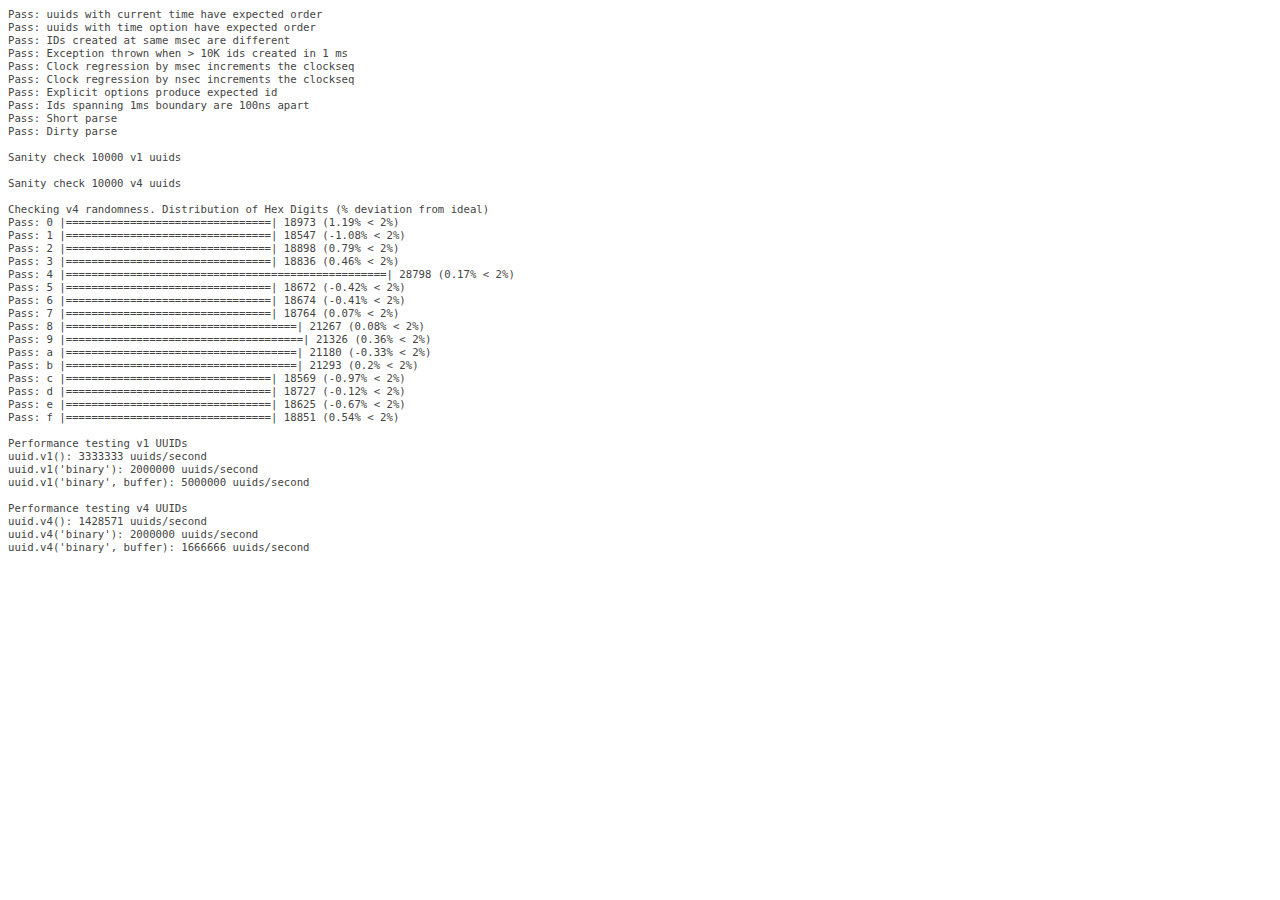
<file: node_modules/node-uuid/test/test.html>
<html>
  <head>
    <style>
      div {
        font-family: monospace;
        font-size: 8pt;
      }
      div.log {color: #444;}
      div.warn {color: #550;}
      div.error {color: #800; font-weight: bold;}
    </style>
    <script src="../uuid.js"></script>
  </head>
  <body>
    <script src="./test.js"></script>
  </body>
</html>
</file>
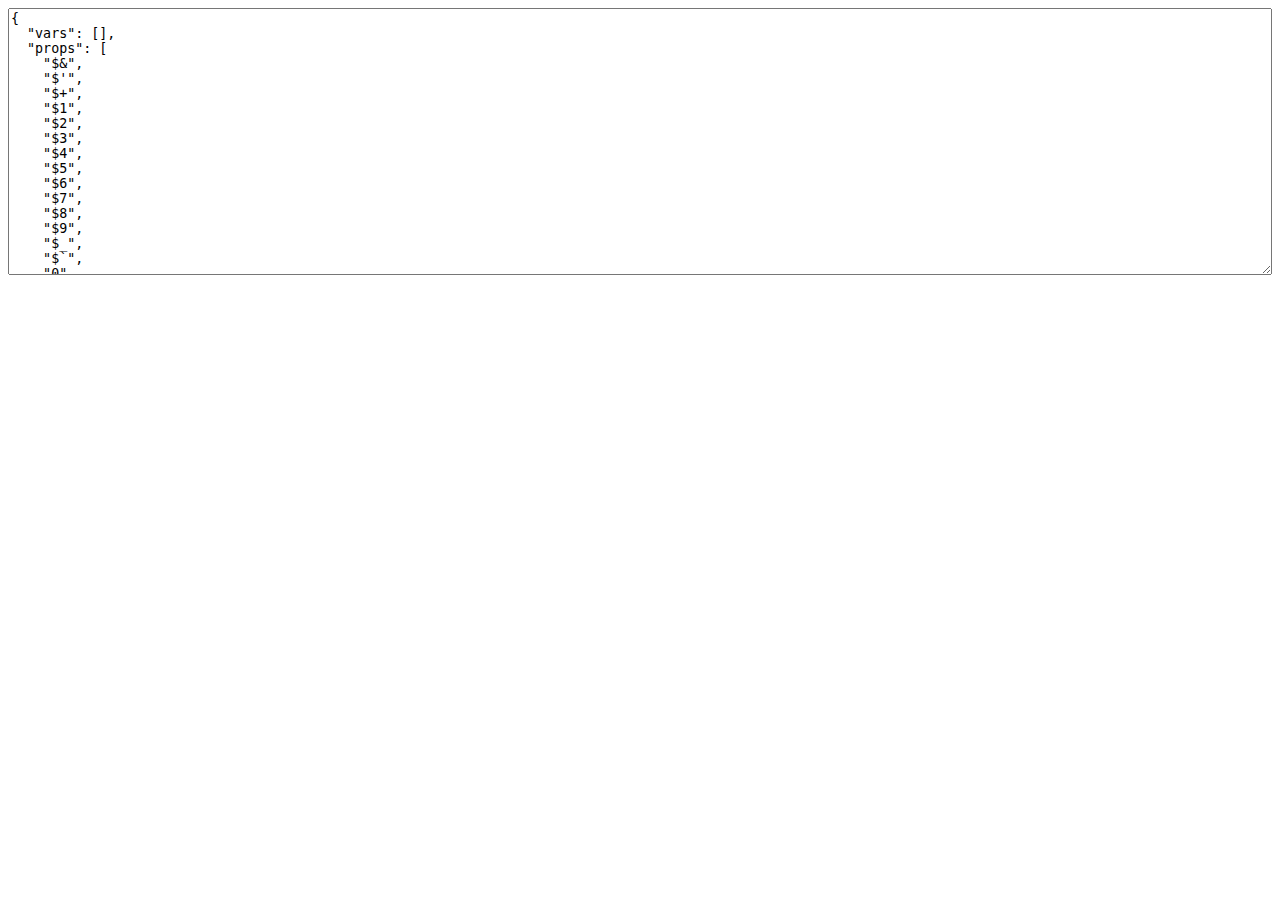
<file: node_modules/uglify-js/tools/props.html>
<html>
  <head>
  </head>
  <body>
    <script>(function(){
      var props = {};

      function addObject(obj) {
        if (obj == null) return;
        try {
          Object.getOwnPropertyNames(obj).forEach(add);
        } catch(ex) {}
        if (obj.prototype) {
          Object.getOwnPropertyNames(obj.prototype).forEach(add);
        }
        if (typeof obj == "function") {
          try {
            Object.getOwnPropertyNames(new obj).forEach(add);
          } catch(ex) {}
        }
      }

      function add(name) {
        props[name] = true;
      }

      Object.getOwnPropertyNames(window).forEach(function(thing){
        addObject(window[thing]);
      });

      try {
        addObject(new Event("click"));
        addObject(new Event("contextmenu"));
        addObject(new Event("mouseup"));
        addObject(new Event("mousedown"));
        addObject(new Event("keydown"));
        addObject(new Event("keypress"));
        addObject(new Event("keyup"));
      } catch(ex) {}

      var ta = document.createElement("textarea");
      ta.style.width = "100%";
      ta.style.height = "20em";
      ta.style.boxSizing = "border-box";
      <!-- ta.value = Object.keys(props).sort(cmp).map(function(name){ -->
      <!--   return JSON.stringify(name); -->
      <!-- }).join(",\n"); -->
      ta.value = JSON.stringify({
        vars: [],
        props: Object.keys(props).sort(cmp)
      }, null, 2);
      document.body.appendChild(ta);

      function cmp(a, b) {
        a = a.toLowerCase();
        b = b.toLowerCase();
        return a < b ? -1 : a > b ? 1 : 0;
      }
    })();</script>
  </body>
</html>
</file>
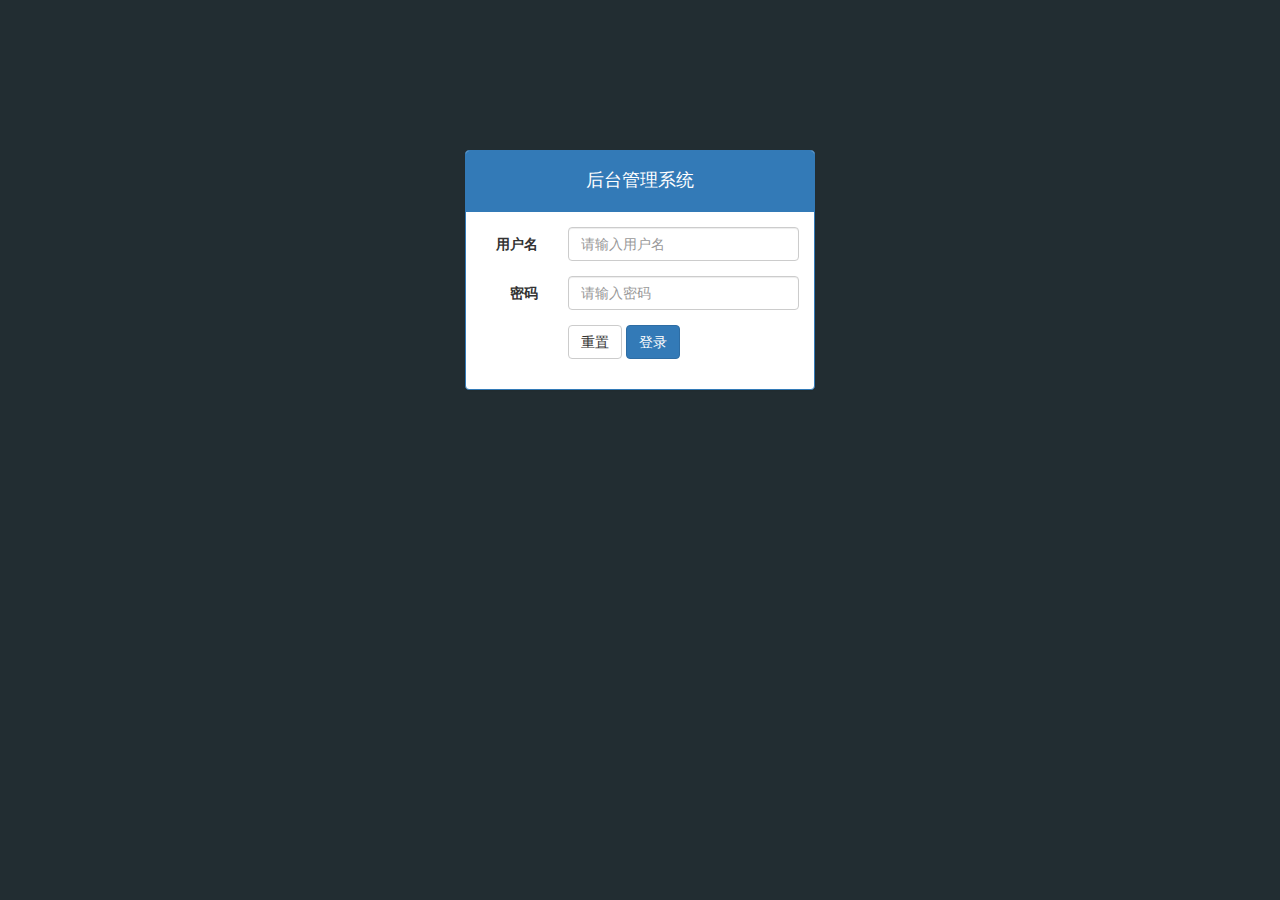
<file: public/backEnd/dome/modal.html>
<!DOCTYPE html>
<html lang="en">

<head>
  <meta charset="UTF-8">
  <meta name="viewport" content="width=device-width, initial-scale=1.0">
  <meta http-equiv="X-UA-Compatible" content="ie=edge">
  <title>Document</title>
  <link rel="stylesheet" href="../lib/bootstrap/css/bootstrap.min.css">
  <style>
    body {
      background-color: #222d32;
    }
    .container {
      padding-top: 150px;
    }
  </style>
</head>
<div class="container">
  <div class="col-md-4 col-md-offset-4">
    <div class="panel panel-primary mt_150">
      <div class="panel-heading text-center">
        <h4>后台管理系统</h4>
      </div>
      <div class="panel-body">
        <form id="login" class="form-horizontal" autocomplete="off">
          <div class="form-group">
            <label for="inputUserName3" class="col-sm-3 control-label">用户名</label>
            <div class="col-sm-9">
              <input name="username" type="text" class="form-control" id="inputUserName3" placeholder="请输入用户名">
            </div>
          </div>
          <div class="form-group">
            <label for="inputPassword3" class="col-sm-3 control-label">密码</label>
            <div class="col-sm-9">
              <input name="password" type="password" class="form-control" id="inputPassword3" placeholder="请输入密码">
            </div>
          </div>
          <div class="form-group">
            <div class="col-sm-offset-3 col-sm-10">
              <button type="reset" class="btn btn-default mr_50">重置</button>
              <button type="submit" class="btn btn-primary">登录</button>
            </div>
          </div>
        </form>
      </div>
    </div>
  </div>
</div>

<body>

  <script src="../lib/jquery/jquery.min.js"></script>
  <script src="../lib/bootstrap/js/bootstrap.min.js"></script>
</body>

</html>
</file>
<file: public/frontEnd/css/index.css>
/* top */


.mui-slider {
    margin-top: 45px;
}
.cz_cate {
    padding: 0 10px;
    margin-top: 10px;
    box-sizing: border-box;
}
.cz_cate a {
    width: 33.33%;
    float: left;
}
.cz_cate a img {
    display: block;
    width: 100%;
}

/* active */
.cz_active {
    margin-top: 1px;
    padding: 0 10px;
    box-sizing: border-box;
    overflow: hidden;
}
.cz_active a {
    background-color: #fff;
   float: left;
} 
，.cz_active img {
    width: 100%;
    vertical-align: middle;
}
.cz_active  a:first-child {
    width: 33.3%;
}
.cz_active a:nth-child(2) {
    width: 33.3%;  
}
.cz_active a:last-child {
    width: 33.3%;
}

/* 品牌專區 */
.lt-brand {
    margin-top:5px;
    padding: 0 10px;
    box-sizing: border-box;
    overflow: hidden;
}
.lt-brand a {
    float: left;
    width:25%;
}
.lt-brand img {
    width:100%;
    vertical-align: middle;
}
.lt-brand a:first-child,.lt-brand a:last-child {
    width: 100%;
}

.mui-scroll {
    background-color: #fff;
    padding-bottom: 50px;
}
/* 運動專區 */
.lt-sport {
    padding: 0 15px;
    box-sizing: border-box;
    box-sizing: border-box;
}
.lt-item {
    width: 50%;
    float: left;
    margin-bottom: 10px;
}
.lt-item  .item-wrap {
    display: block;
    width:100%;
    box-shadow: 0 0 2px rgba(0, 0, 0, 0.5);
    text-align: center;
}
.lt-item img {
    width: 100%;
    vertical-align: middle;
}
.lt-item:nth-child(odd) {
    padding-right:5px;
}
.lt-item:nth-child(even) {
    padding-left: 5px;
}
.lt-item p {
    padding: 0 10px;
    height: 36px;
    line-height: 18px;
    overflow: hidden;
}
.lt-item .price {
    text-align: center;
}
.lt-item .new {
    font-size: 12px;
    color: red;
}
.lt-item .old {
    font-size: 12px;
    color: #ccc;
    text-decoration: line-through;
}
.lt-item button {
    margin: 10px auto;
    background-color: #006699;
    color:#fff;
}


/* 女士專區 */
.lt-woman {
    margin-bottom: 10px;
    padding: 0 10px;
    box-sizing: border-box;
}
.lt-woman img {
    width: 100%;
    vertical-align: middle;
}

/* 男生專區 */
.lt-man {
    margin-bottom: 10px;
    padding: 0 10px;
    box-sizing: border-box;
}
.lt-man img {
    width: 100%;
    vertical-align: middle;
}
</file>
<file: public/frontEnd/css/common.css>
.cz_topBar{
  width:100%;
  height: 45px;
  background-color: #006699;
  position: fixed;
  top:0;
  left: 0; 
  text-align: center;
  line-height: 45px;
  color: #fff;  
  z-index: 1000;
}
.cz_topBar a {
   color: #fff;
   position: absolute;
   right: 10px;
   top: 10px;
   font-size: 18px;
   padding: 3px;
}

/* footer */
.lt-toolbar {
  background-color: #006699;
}
.lt-toolbar span:first-child {
  display: block;
  padding-top: 5px;
}

.lt-toolbar span:last-child {
  font-size: 11px;
}

.lt-toolbar .mui-item {
  display: table-cell;
  overflow: hidden;
  width: 1%;
  height: 50px;
  text-align: center;
  vertical-align: middle;
  white-space: nowrap;
  text-overflow: ellipsis;
  color: #fff;
  
}
</file>
<file: public/backEnd/lib/nprogress/nprogress.css>
/* Make clicks pass-through */
#nprogress {
  pointer-events: none;
}

#nprogress .bar {
  background: greenyellow;

  position: fixed;
  z-index: 10000;
  top: 0;
  left: 0;

  width: 100%;
  height: 2px;
}

/* Fancy blur effect */
#nprogress .peg {
  display: block;
  position: absolute;
  right: 0px;
  width: 100px;
  height: 100%;
  box-shadow: 0 0 10px #29d, 0 0 5px #29d;
  opacity: 1.0;

  -webkit-transform: rotate(3deg) translate(0px, -4px);
      -ms-transform: rotate(3deg) translate(0px, -4px);
          transform: rotate(3deg) translate(0px, -4px);
}

/* Remove these to get rid of the spinner */
#nprogress .spinner {
  display: block;
  position: fixed;
  z-index: 1031;
  top: 15px;
  right: 15px;
}

#nprogress .spinner-icon {
  width: 18px;
  height: 18px;
  box-sizing: border-box;

  border: solid 2px transparent;
  border-top-color: #29d;
  border-left-color: #29d;
  border-radius: 50%;

  -webkit-animation: nprogress-spinner 400ms linear infinite;
          animation: nprogress-spinner 400ms linear infinite;
}

.nprogress-custom-parent {
  overflow: hidden;
  position: relative;
}

.nprogress-custom-parent #nprogress .spinner,
.nprogress-custom-parent #nprogress .bar {
  position: absolute;
}

@-webkit-keyframes nprogress-spinner {
  0%   { -webkit-transform: rotate(0deg); }
  100% { -webkit-transform: rotate(360deg); }
}
@keyframes nprogress-spinner {
  0%   { transform: rotate(0deg); }
  100% { transform: rotate(360deg); }
}
</file>
<file: public/backEnd/css/admin.css>
* {
  margin: 0;
  padding: 0;
}
a:hover {
  text-decoration: none;
}
html,body {
  font-family: "Microsoft YaHei";
}

.left {
  width: 180px;
  height: 100%;
  background-color: #222d32;
  position: absolute;
}
/* brand */
.left .brand {
  height: 50px;
  background-color:#367fa9;
}
.left .brand a {
  display: block;
  line-height: 50px;
  text-align: center;
  font-size: 20px;
  font-weight: bold;
  color: #fff;
 
}
/* user */
.left .user {
  padding: 30px 20px;
}
.left .user img {
  width: 50px;
  height: 50px;
  border-radius: 50%;
}
.left .user span {
  color: #fff;
  font-size: 12px;
}

/* mune */

.right.add {
  padding-left: 0px;
}
.left .mune .toggle {
  width: 100%;
  height: 100%;
  display: none;
}
.left .mune .toggle a {
  color: #fff;
  height: 30px;
  line-height: 30px;
  padding-left: 50px;
  font-size: 12px;
  color: #aaa;
}

.left .mune li a {
  display: block;
  height: 40px;
  line-height: 40px;
  color: #aaa;
  padding-left: 30px;
}

/* 右侧 */

/* top */
.right {
  padding-left: 180px;
}
.right .top {
  width: 100%;
  height: 50px;
  background-color: #3c8dbc;
}
.right .top a {
  padding: 15px 15px;
  color: #fff;
  font-size: 16px;
}
.right .top a:first-child {
  float: left;
  /* padding-left: 15px; */
}
.right .top :last-child {
  float: right;
  /* padding-right: 15px; */
}

.right .container-fluid .breadcrumb {
  margin-top: 20px;
}
.right .ad_content {
  width: 100%;
  height: 400px;
  overflow: hidden;
}
.right .ad_content .picTable{
  height: 400px;
  width:45%;
  box-sizing: border-box;
}

.right .ad_content .picTable:first-child {
  float: left;
}
.right .ad_content .picTable:last-child {
  float: right;
}

.right .ad_content tr th {
  text-align: center;
}
.right .ad_content button {
  margin-bottom: 15px;
}
</file>
<file: public/frontEnd/css/search.css>
html,body {
  background-color: #fff;
}
.lt-search {
  background-color: #fff;
}

.lt-search .search-box {
  position: relative;
  width: 100%;
  height: 40px;
  padding: 10px;
  box-sizing: border-box;
  
}

.lt-search .search-box span {
  position: absolute;
  top: 10px;
  right: 10px;
  height: 30px;
  width: 50px;
  text-align: center;
  line-height: 30px;
  background-color: #006699;
  color: #fff;
  border-top-right-radius: 8px;
  border-bottom-right-radius: 8px;
  font-size: 14px;
}

.lt-search .search-box input {
  width: 100%;
  height: 30px;
  border: 1px solid #006699;
  padding: 0px 50px 0 10px;
  box-sizing: border-box;
  font-size: 12px;
  border-radius: 8px;
}

.lt-search .search-history {

}

.lt-search .search-history-title {
  width: 100%;
  padding: 0 10px;
  height: 40px;
  line-height: 40px;
}

.lt-search .search-history-title span {
  font-size: 12px;
  color: #666;
  
}

.lt-search .search-history-list {
  list-style: none;
  margin: 0;
  padding: 0 10px;
}

.lt-search .search-history-list li {
  width: 100%;
  height: 30px;
  border: 1px solid #ccc;
  padding: 0 10px;
  font-size: 12px;
  line-height: 30px;
  overflow: hidden;

}
.lt-search .search-history-list span {
  color: #666;
  line-height: 30px;
}
.lt-search .search-history-list li +li {
  border-top: none;
}

.lt-search .search-history-list i {
  line-height: 30px;
}



/* searchList page */

.search-result .search-result-order {
  width: 100%;
  padding: 0 10px;
  margin: 10px 0;
  height: 30px;
  background-color: #f0f0f0;
  text-align: center;
  font-size: 0;
}

.search-result .search-result-order a {
  width: 25%;
  display: inline-block;
  font-size: 12px;
  color: #666;
  text-align: center;
  line-height: 30px;
}




.search-result-list {
  width: 100%;
  padding: 10px;
}

.mui-pull-left {
  line-height: 45px;
  color: #fff;
}
.lt-header {
  background-color: #006699;
}
.mui-title {
  color: #fff;
}

.empty-history {
  padding: 10px;
  font-size: 12px;
}
</file>
<file: public/backEnd/lib/bootstrap-validator/css/bootstrapValidator.css>
/**
 * BootstrapValidator (http://bootstrapvalidator.com)
 * The best jQuery plugin to validate form fields. Designed to use with Bootstrap 3
 *
 * @author      http://twitter.com/nghuuphuoc
 * @copyright   (c) 2013 - 2014 Nguyen Huu Phuoc
 * @license     MIT
 */

.bv-form .help-block {
    margin-bottom: 0;
}
.bv-form .tooltip-inner {
    text-align: left;
}
.nav-tabs li.bv-tab-success > a {
    color: #3c763d;
}
.nav-tabs li.bv-tab-error > a {
    color: #a94442;
}
</file>
